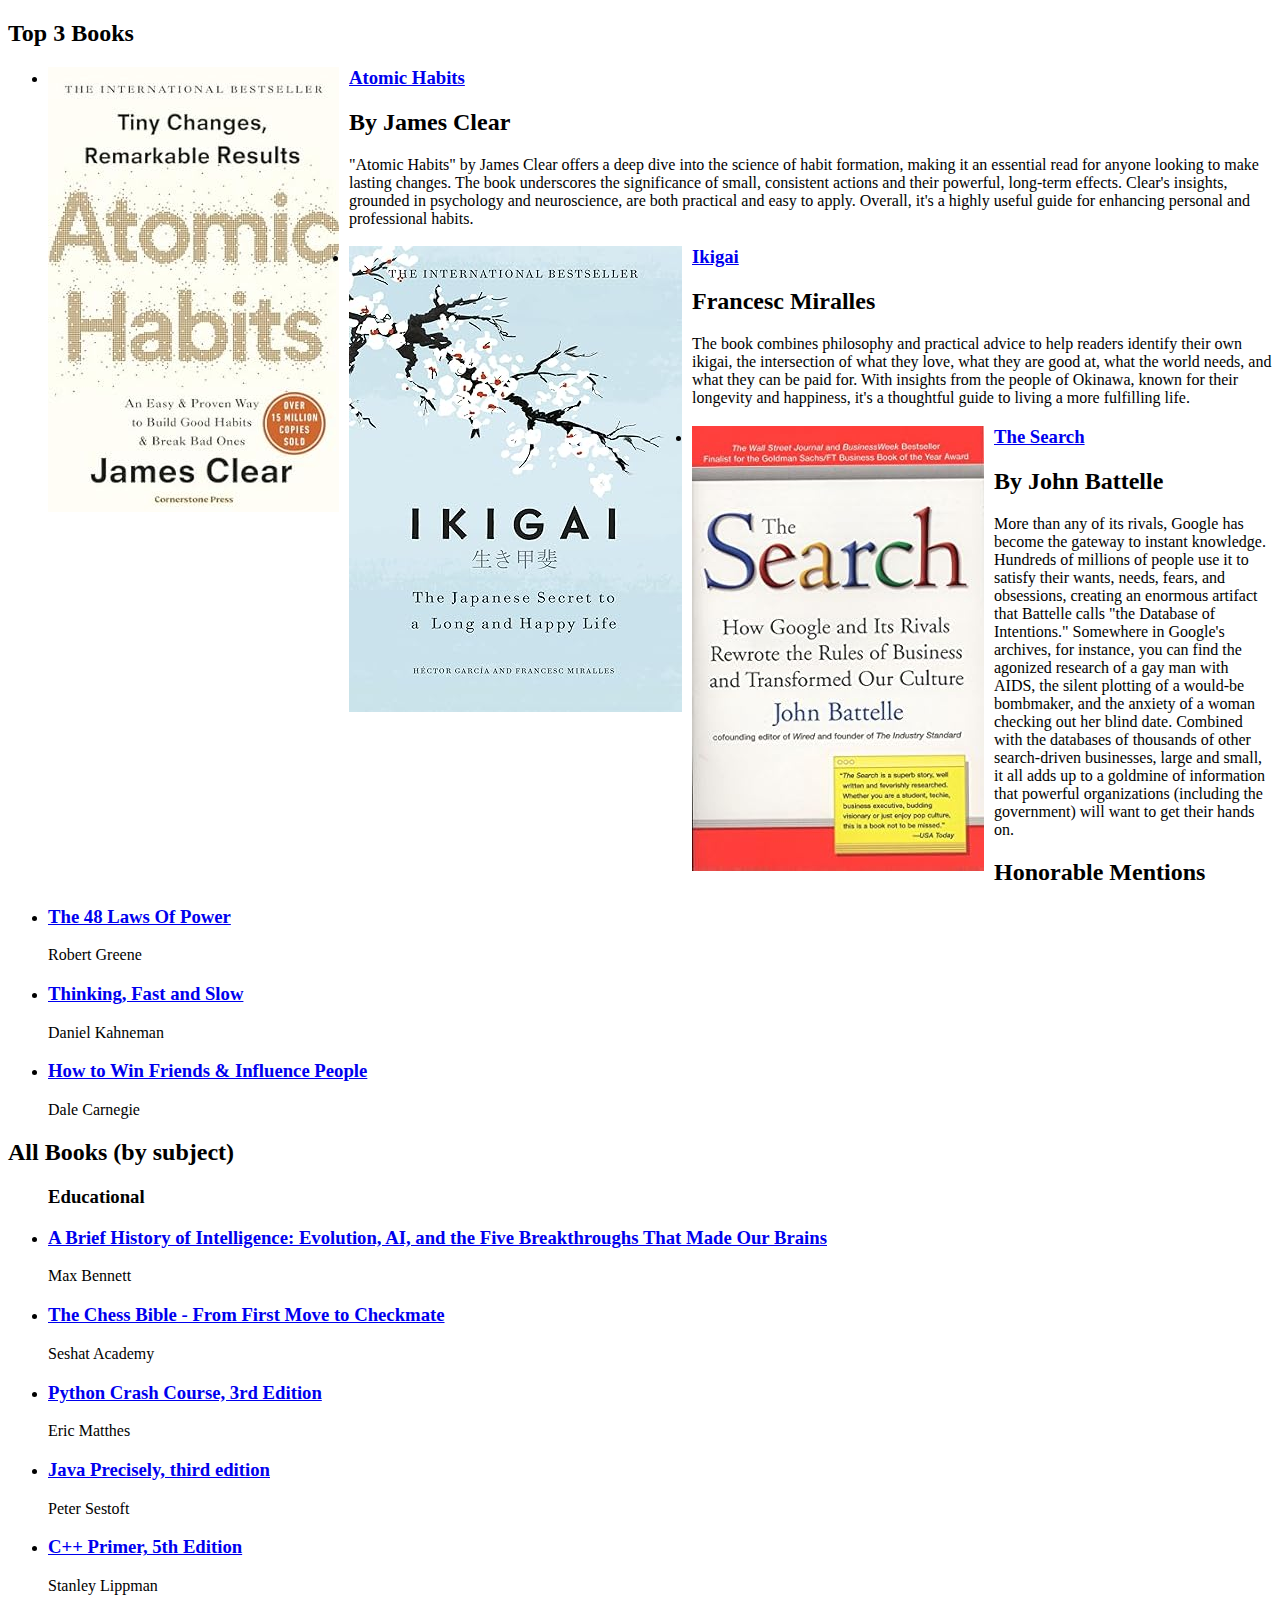
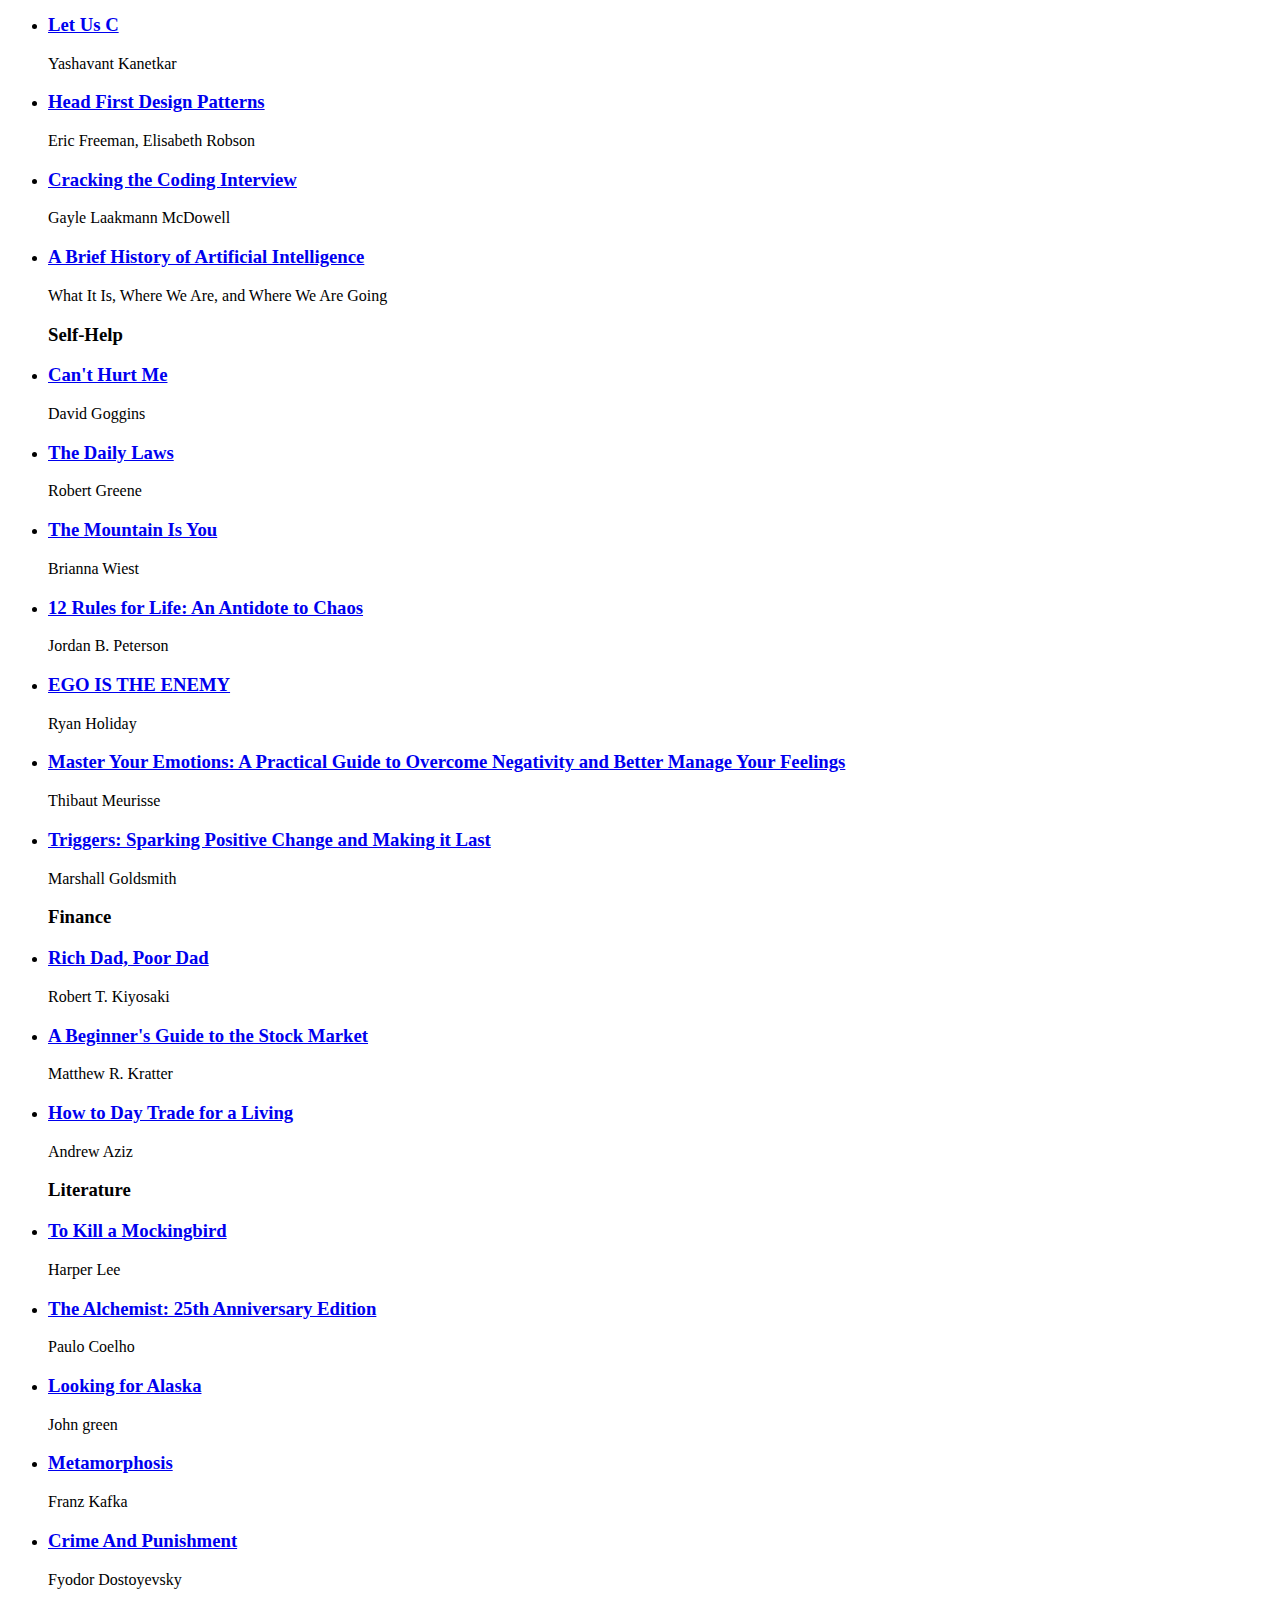
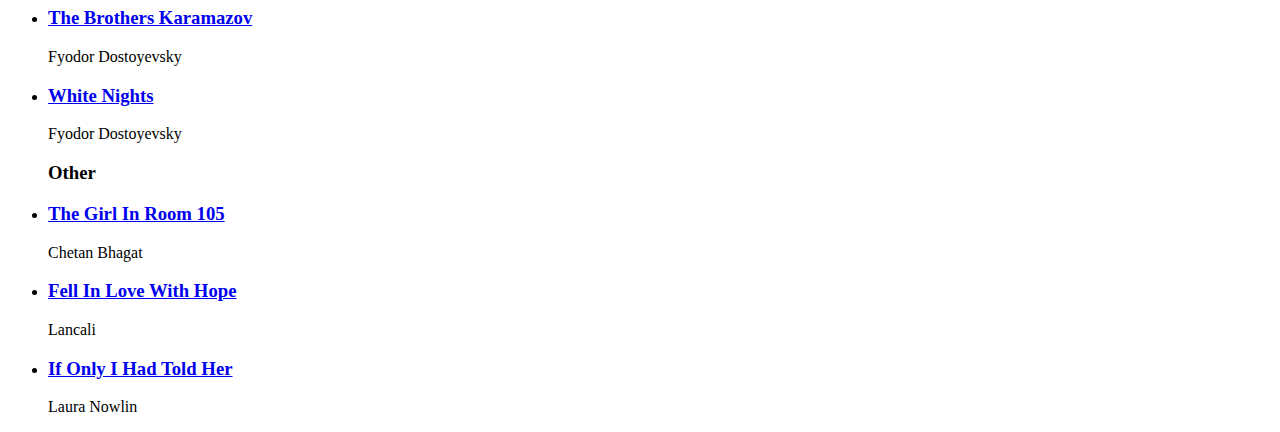
<file: external/books.html>
<!DOCTYPE html>
<html lang="en">
    <body>
        <div class="top-books">
            <section main>
                <h2 book>Top 3 Books</h2>
            </section>
            <section main>
                <ul>
                    <li book>
                        <div class="book">
                            <a href="https://www.amazon.in/Atomic-Habits-James-Clear/dp/1847941834">
                                <img src="/assets/Book1.jpg" alt="Book 1" style="float:left; margin-right: 10px;" bookimg>
                            </a>
                            <div class="book-info">
                                <h3 book><a href="https://www.amazon.com/Outliers-Story-Success-Malcolm-Gladwell/dp/0316017930" target="_blank">Atomic Habits</a></h3>
                                <h2>By James Clear</h2>
                            </div>
                        </div>
                        <p work>"Atomic Habits" by James Clear offers a deep dive into the science of habit formation, making it an essential read for anyone looking to make lasting changes. The book underscores the significance of small, consistent actions and their powerful, long-term effects. Clear's insights, grounded in psychology and neuroscience, are both practical and easy to apply. Overall, it's a highly useful guide for enhancing personal and professional habits.</p>
                    </li>
                    <li book>
                        <div class="book">
                            <a href="https://amzn.in/d/02mUvw3A" target="_blank">
                                <img src="/assets/Book2.jpg" alt="Book 2" style="float:left; margin-right: 10px;" bookimg>
                            </a>
                            <div class="book-info">
                                <h3 book><a href="https://amzn.in/d/02mUvw3A" target="_blank">Ikigai </a></h3>
                                <h2> Francesc Miralles</h2>
                            </div>
                        </div>
                        <p work>The book combines philosophy and practical advice to help readers identify their own ikigai, the intersection of what they love, what they are good at, what the world needs, and what they can be paid for. With insights from the people of Okinawa, known for their longevity and happiness, it's a thoughtful guide to living a more fulfilling life.</p>
                    </li>
                    <li book>
                        <div class="book">
                            <a href="https://amzn.in/d/0esY2cpr" target="_blank">
                                <img src="/assets/Book3.jpg" alt="Book 3" style="float:left; margin-right: 10px;" bookimg>
                            </a>
                            <div class="book-info">
                                <h3 book><a href="https://amzn.in/d/0esY2cpr" target="_blank">The Search</a></h3>
                                <h2>By John Battelle</h2>
                            </div>
                        </div>
                        <p work>More than any of its rivals, Google has become the gateway to instant knowledge. Hundreds of millions of people use it to satisfy their wants, needs, fears, and obsessions, creating an enormous artifact that Battelle calls "the Database of Intentions." Somewhere in Google's archives, for instance, you can find the agonized research of a gay man with AIDS, the silent plotting of a would-be bombmaker, and the anxiety of a woman checking out her blind date. Combined with the databases of thousands of other search-driven businesses, large and small, it all adds up to a goldmine of information that powerful organizations (including the government) will want to get their hands on. </p>
                    </li>
                </ul>
            </section>
        </div>
        <div class="all-books">
            <section main>
                <h2 book>Honorable Mentions</h2>
            </section>
            <section main>
                <ul>
                    <li book>
                        <h3 book><a href="https://www.amazon.in/Laws-Power-Robert-Greene-Collection-ebook/dp/B0041G68Z0/ref=sr_1_1?crid=23XW6761EYM2G&dib=eyJ2IjoiMSJ9.[base64].Gfw57mze0vMEKZmKUA7wllo74uEYny0qVrRbypR6W7w&dib_tag=se&keywords=48+laws+of+power&qid=1719774600&s=books&sprefix=48+laws+of+power%2Cstripbooks%2C234&sr=1-1" target="_blank">The 48 Laws Of Power</a></h3>
                        <p work>Robert Greene</p>
                    </li>
                    <li book>
                        <h3 book><a href="https://www.amazon.com/Thinking-Fast-Slow-Daniel-Kahneman/dp/0374533555" target="_blank">Thinking, Fast and Slow</a></h3>
                        <p work>Daniel Kahneman</p>
                    </li>
                    <li book>
                        <h3 book><a href="https://www.amazon.com/How-Win-Friends-Influence-People/dp/0671027034" target="_blank">How to Win Friends & Influence People</a></h3>
                        <p work>Dale Carnegie</p>
                    </li>
                </ul>
            </section>
            <section main>
                <h2 book>All Books (by subject)</h2>
            </section>
            <section main>
                <ul>
                    <!-- Educational Books -->
                    <h3 subject>Educational</h3>
                    <li book>
                        <h3 book><a href="https://www.amazon.com/dp/0063286343?psc=1&ref=ppx_yo2ov_dt_b_product_details" target="_blank">A Brief History of Intelligence: Evolution, AI, and the Five Breakthroughs That Made Our Brains</a></h3>
                        <p work>Max Bennett</p>
                    </li>
                    <!-- <li book>
                        <h3 book><a href="https://www.amazon.com/dp/0691181225?psc=1&ref=ppx_yo2ov_dt_b_product_details" target="_blank">The Self-Assembling Brain: How Neural Networks Grow Smarter</a></h3>
                        <p work>Peter Robin Hiesinger</p>
                    </li> -->
                    <li book>
                        <h3 book><a href="https://www.amazon.com/Chess-Bible-Checkmate-Become-Workbook/dp/B0CL31746D/ref=zg_bs_g_4406_d_sccl_9/139-9165052-2731300?psc=1" target="_blank">The Chess Bible - From First Move to Checkmate</a></h3>
                        <p work>Seshat Academy</p>
                    </li>
                    <li book>
                        <h3 book><a href="https://example.com/python_crash_course">Python Crash Course, 3rd Edition</a></h3>
                        <p work>Eric Matthes</p>
                    </li>
                    <li book>
                        <h3 book><a href="https://example.com/java_precisely">Java Precisely, third edition</a></h3>
                        <p work>Peter Sestoft</p>
                    </li>
                    <li book>
                        <h3 book><a href="https://example.com/cplusplus_primer">C++ Primer, 5th Edition</a></h3>
                        <p work>Stanley Lippman</p>
                    </li>
                    <li book>
                        <h3 book><a href="https://amzn.in/d/01JZzRp4
                            " target="_blank">Let Us C</a></h3>
                        <p work>Yashavant Kanetkar </p>
                    </li>
                    <li book>
                        <h3 book><a href="https://example.com/head_first_design_patterns">Head First Design Patterns</a></h3>
                        <p work>Eric Freeman, Elisabeth Robson</p>
                    </li>
                    <li book>
                        <h3 book><a href="https://amzn.in/d/0d6Qba1N" target="_blank">Cracking the Coding Interview</a></h3>
                        <p work>Gayle Laakmann McDowell</p>
                    </li>
                    <li book>
                        <h3 book><a href="https://example.com/a_brief_history_of_ai">A Brief History of Artificial Intelligence</a></h3>
                        <p work>What It Is, Where We Are, and Where We Are Going</p>
                    </li>
                    
                    <!-- Self-Help Books -->
                    <h3 subject>Self-Help</h3>
                    <li book>
                        <h3 book><a href="https://example.com/cant_hurt_me">Can't Hurt Me</a></h3>
                        <p work>David Goggins</p>
                    </li>
                    <li book>
                        <h3 book><a href="https://example.com/the_daily_laws">The Daily Laws</a></h3>
                        <p work>Robert Greene</p>
                    </li>
                    <li book>
                        <h3 book><a href="https://example.com/the_mountain_is_you">The Mountain Is You</a></h3>
                        <p work>Brianna Wiest</p>
                    </li>
                    <li book>
                        <h3 book><a href="https://example.com/12_rules_for_life">12 Rules for Life: An Antidote to Chaos</a></h3>
                        <p work>Jordan B. Peterson</p>
                    </li>
                    <li book>
                        <h3 book><a href="https://www.amazon.in/Ego-Enemy-Ryan-Holiday/dp/1781257019/ref=sr_1_1?crid=39JIJ4WPYF7Z&dib=eyJ2IjoiMSJ9.[base64].B_K3muOIre8PXlf4KanzCgn8xzoyCpT-lM2AoOAJB10&dib_tag=se&keywords=ego+is+the+enemy&qid=1719774632&s=books&sprefix=ego+is+the+enemy%2Cstripbooks%2C212&sr=1-1" target="_blank">EGO IS THE ENEMY</a></h3>
                        <p work>Ryan Holiday</p>
                    </li> 
                    <li book>
                        <h3 book><a href="https://www.amazon.in/Master-Your-Emotions-Practical-Negativity-ebook/dp/B07CX8H6YH
                            ">Master Your Emotions: A Practical Guide to Overcome Negativity and Better Manage Your Feelings</a></h3>
                        <p work>Thibaut Meurisse</p>
                    </li>  
                    <li book>
                        <h3 book><a href="https://www.amazon.in/Triggers-Sparking-Positive-Change-Making/dp/1781257582/ref=sr_1_1?crid=2E8ROXN67Y1BR&dib=eyJ2IjoiMSJ9.[base64].WC0rLduMaNYi5iP3BjlpWFjNFRAIjIOU0ZtsJKM-TDA&dib_tag=se&keywords=trigger&qid=1719774669&s=books&sprefix=trigger%2Cstripbooks%2C205&sr=1-1" target="_blank">Triggers: Sparking Positive Change and Making it Last</a></h3>
                        <p work>Marshall Goldsmith</p>
                    </li>   
                    <!-- Finance Books -->
                    <h3 subject>Finance</h3>
                    <li book>
                        <h3 book><a href="https://example.com/rich_dad_poor_dad">Rich Dad, Poor Dad</a></h3>
                        <p work>Robert T. Kiyosaki</p>
                    </li>
                    <li book>
                        <h3 book><a href="https://example.com/beginners_guide_stock_market">A Beginner's Guide to the Stock Market</a></h3>
                        <p work>Matthew R. Kratter</p>
                    </li>
                    <li book>
                        <h3 book><a href="https://example.com/how_to_day_trade">How to Day Trade for a Living</a></h3>
                        <p work>Andrew Aziz</p>
                    </li>                    
                    <!-- Literature Books -->
                    <h3 subject>Literature</h3>
                    <li book>
                        <h3 book><a href="https://www.amazon.in/Kill-Mockingbird-Harper-Lee/dp/0099549484/ref=sr_1_1?crid=15BVHEAI7J6UZ&dib=eyJ2IjoiMSJ9.[base64].aY6sBNFJsBMrs1LF3hChl6uflhGlQZu-H_wNzqhi5ig&dib_tag=se&keywords=to+kill+a+mockingbird&qid=1719774722&s=books&sprefix=to+kill+a+mockingbird%2Cstripbooks%2C210&sr=1-1" target="_blank">To Kill a Mockingbird</a></h3>
                        <p work>Harper Lee</p>
                    </li>
                    <li book>
                        <h3 book><a href="https://example.com/the_alchemist">The Alchemist: 25th Anniversary Edition</a></h3>
                        <p work>Paulo Coelho</p>
                    </li>
                    <li book>
                        <h3 book><a href="https://amzn.in/d/00cxrLYl" target="_blank"> Looking for Alaska</a></h3>
                        <p work>John green</p>
                    </li>
                    <li book>
                        <h3 book><a href="https://amzn.in/d/0704spte" target="_blank">Metamorphosis</a></h3>
                        <p work>Franz Kafka</p>
                    </li>
                    <li book>
                        <h3 book><a href="https://amzn.in/d/0g3teR29" target="_blank">Crime And Punishment</a></h3>
                        <p work>Fyodor Dostoyevsky</p>
                    </li>
                    <li book>
                        <h3 book><a href="https://amzn.in/d/0h7bjFqE" target="_blank">The Brothers Karamazov</a></h3>
                        <p work>Fyodor Dostoyevsky</p>
                    </li>
                    <li book>
                        <h3 book><a href="https://amzn.in/d/0397Dv0V" target="_blank">White Nights</a></h3>
                        <p work>Fyodor Dostoyevsky</p>
                    </li>  
                    <h3 subject>Other</h3>
                    <li book>
                        <h3 book><a href="https://amzn.in/d/05ZSn8sN" target="_blank">The Girl In Room 105</a></h3>
                        <p work>Chetan Bhagat</p>
                    </li>
                    <li book>
                        <h3 book><a href="https://amzn.in/d/01XQpPQPh" target="_blank">Fell In Love With Hope</a></h3>
                        <p work>Lancali</p>
                    </li>
                    <li book>
                        <h3 book><a href="https://amzn.in/d/0aZvra8J" target="_blank">If Only I Had Told Her</a></h3>
                        <p work>Laura Nowlin</p>
                    </li>
                </ul>                                                      
            </section>
        </div>
    </body>
</html>
</file>
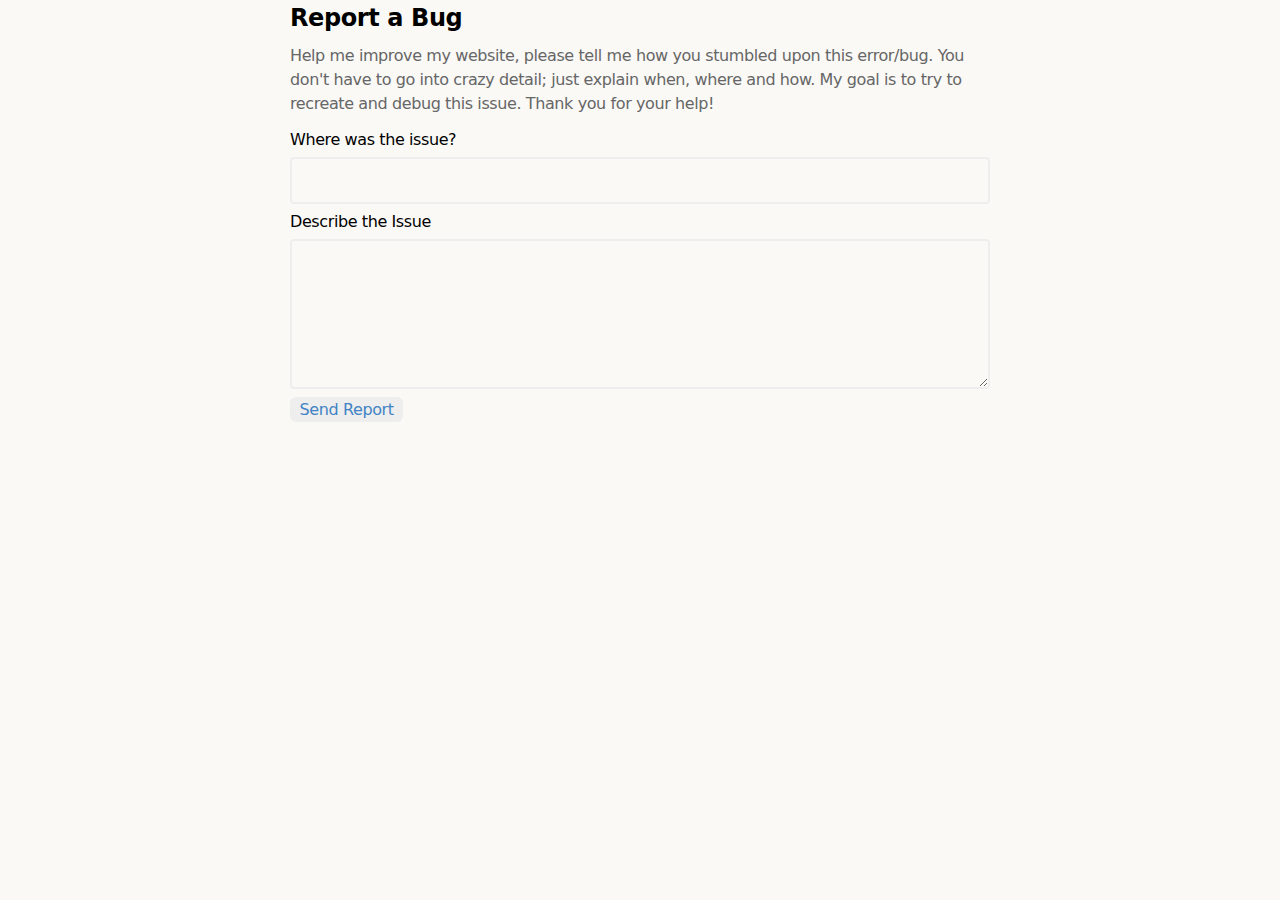
<file: external/report.html>
<!DOCTYPE html>
<html lang="en">
<head>
    <link rel="stylesheet" href="/css/style.css"/>
    <script src="/js/main.js"></script>
    <meta charset="UTF-8">
    <meta name="viewport" content="width=device-width, initial-scale=1.0">
</head>
<body>
    <section report>
        <h2 report>Report a Bug</h2>
        <p>Help me improve my website, please tell me how you stumbled upon this error/bug. You don't have to go into crazy detail; just explain when, where and how. My goal is to try to recreate and debug this issue. Thank you for your help!</p>
        <form action="https://formsubmit.co/9e1d1c4cde4d50dab6574cb569a13e60" method="POST">
            <!-- Honeypot -->
            <input type="text" name="_honey" style="display: none;">

            <!-- No captcha -->
            <input type="hidden" name="_captcha" value="false">

            <input type="hidden" name="_next" value="https://www.aidanandrews.info/">

            <label for="name" class="form-label">Where was the issue?</label>
            <input type="text" name="name" id="name" class="input-field" required>
            
            <label for="email" class="form-label" style="display: none;">Email (Optional)</label>
            <input type="email" name="email" id="email" class="input-field" value="" style="display: none;">

            <label for="issue" class="form-label">Describe the Issue</label>
            <textarea name="issue" id="issue" class="textarea-field" required></textarea>

            <button type="submit" class="submit-button" onclick="formSubmit()">Send Report</button>
        </form>
    </section>
</body>
</html>
</file>
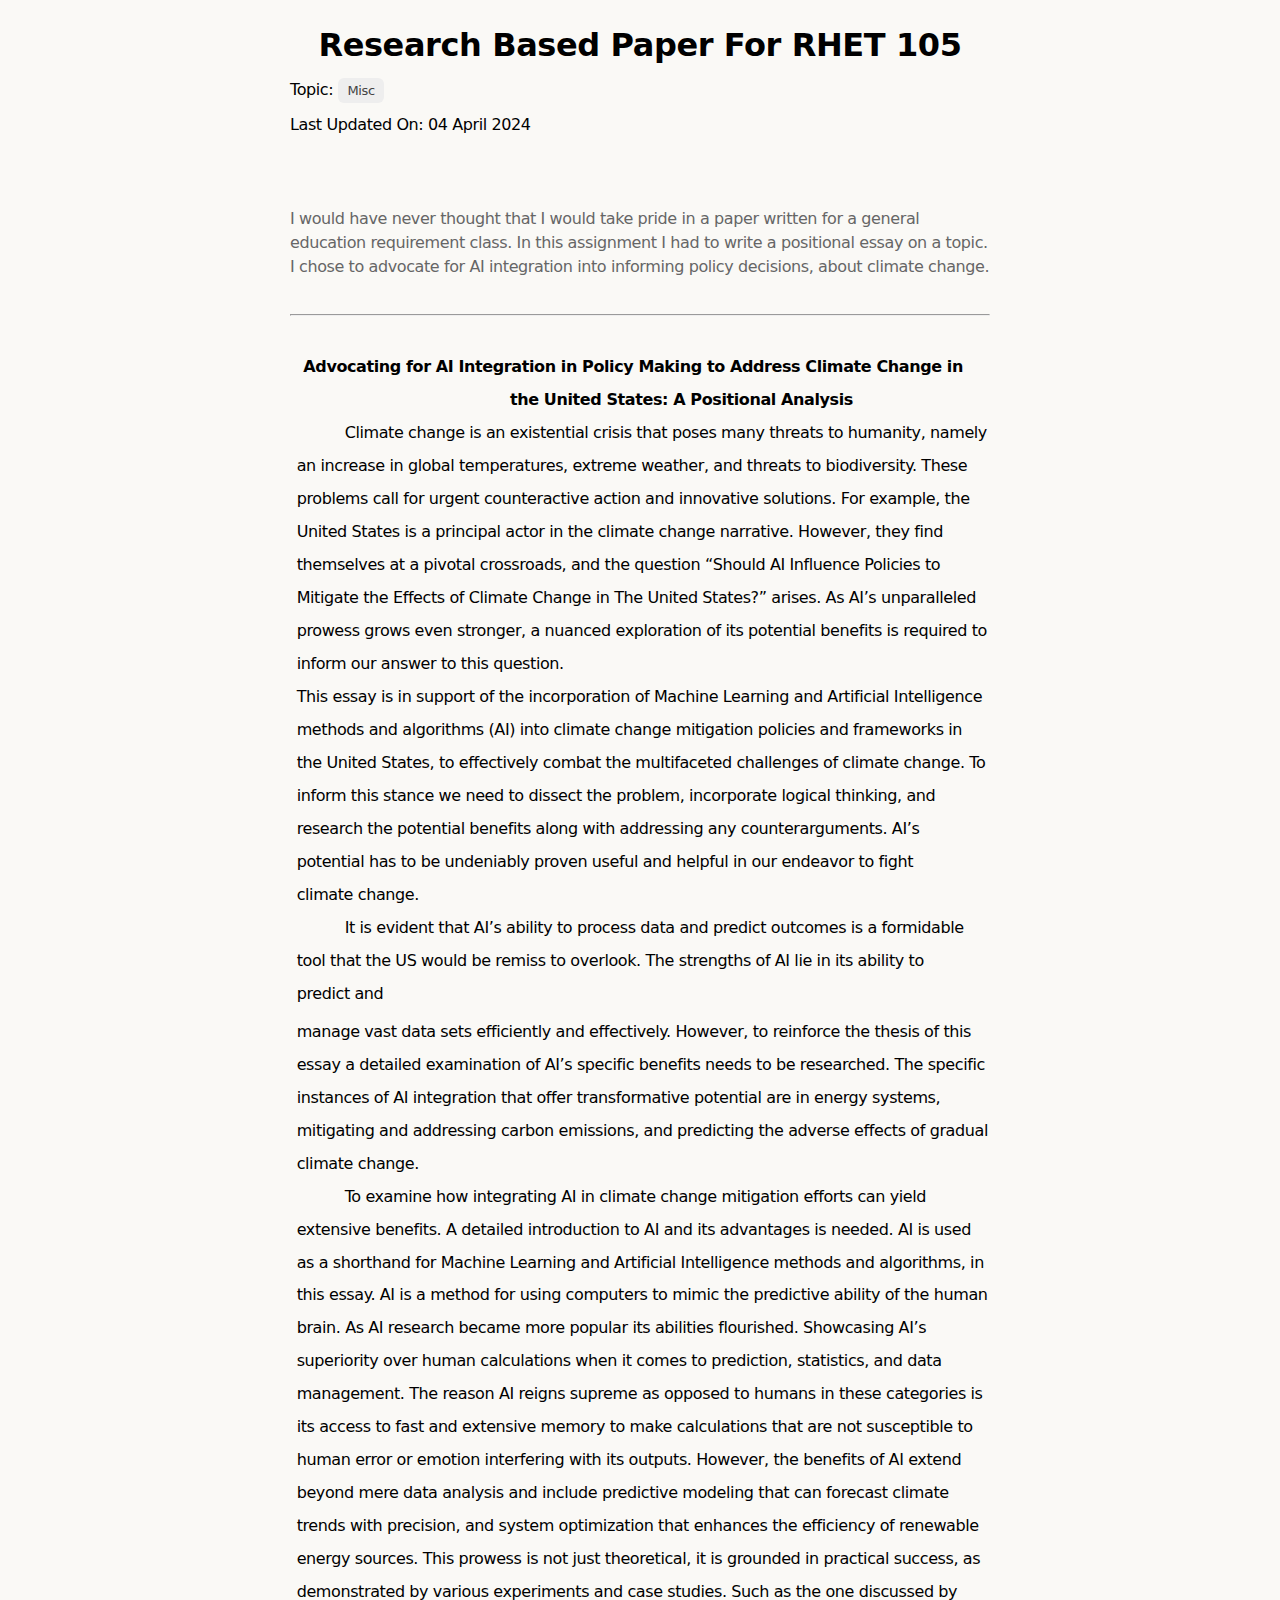
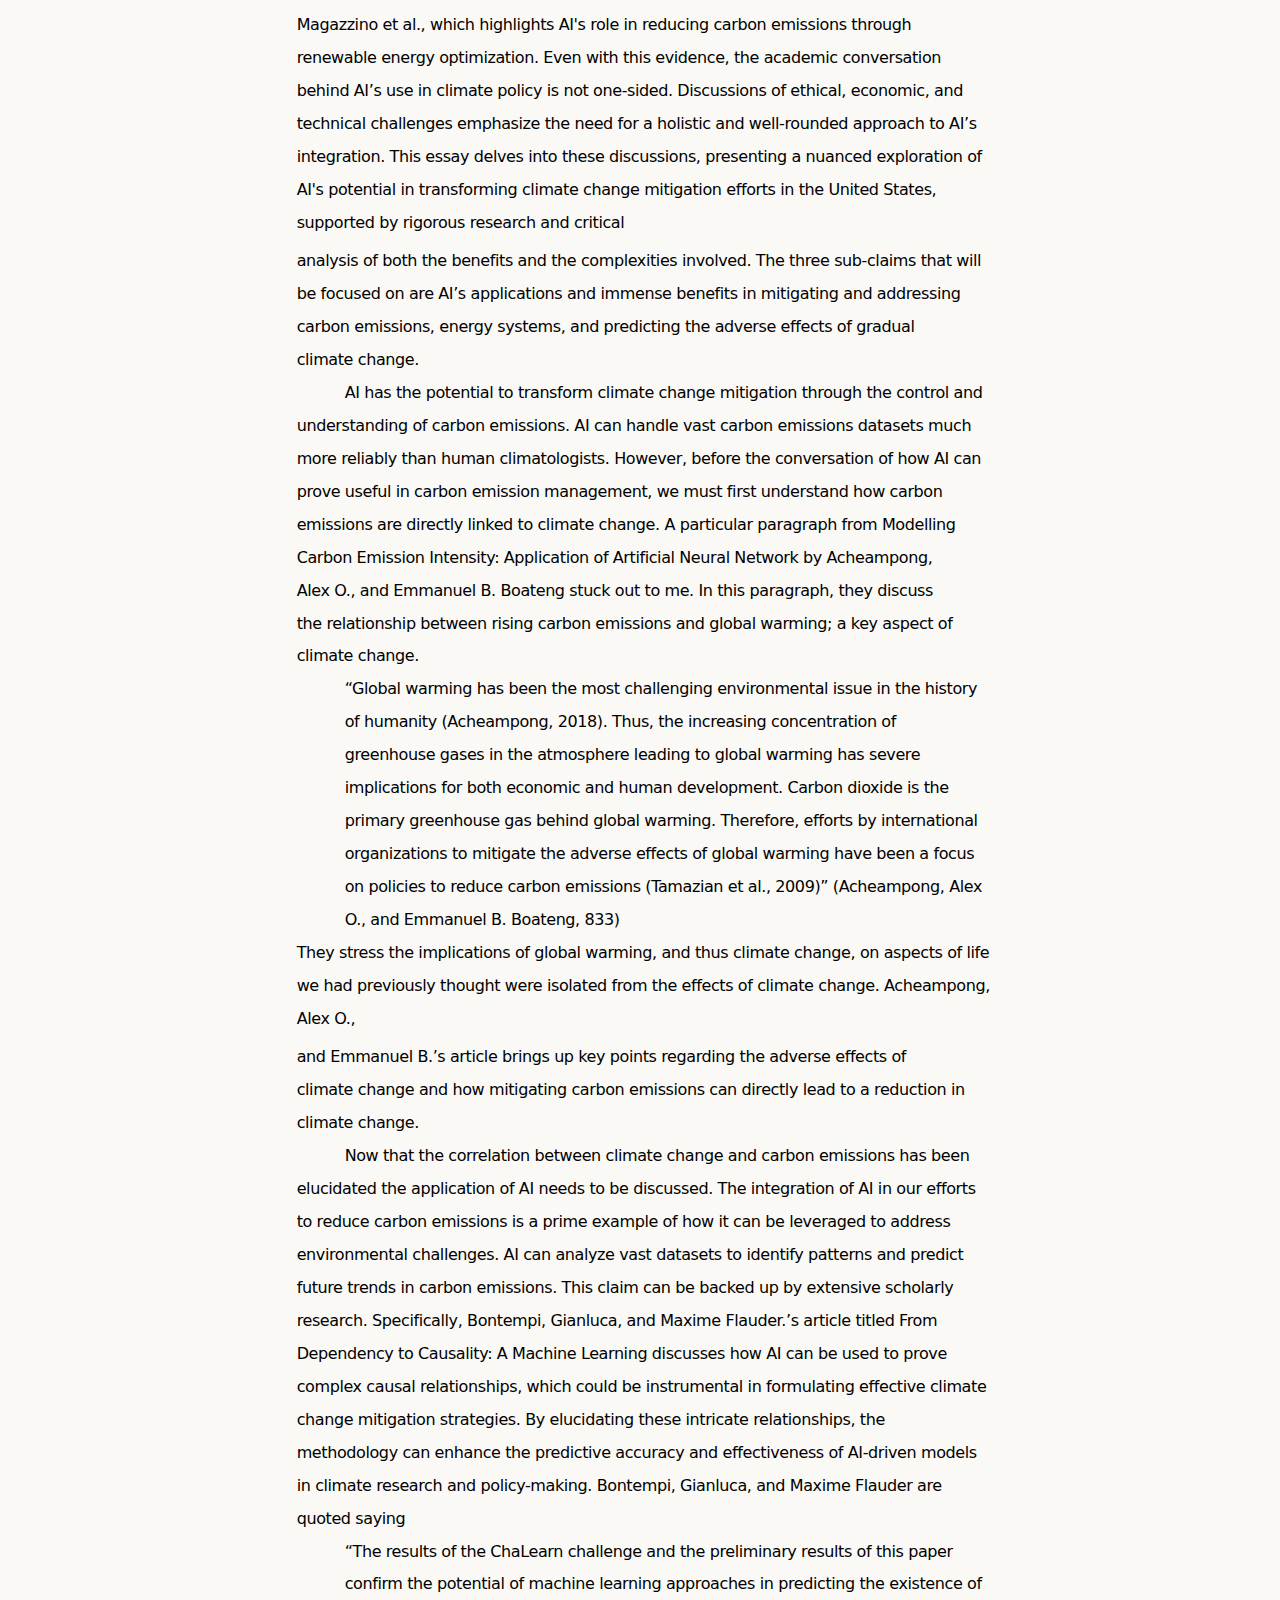
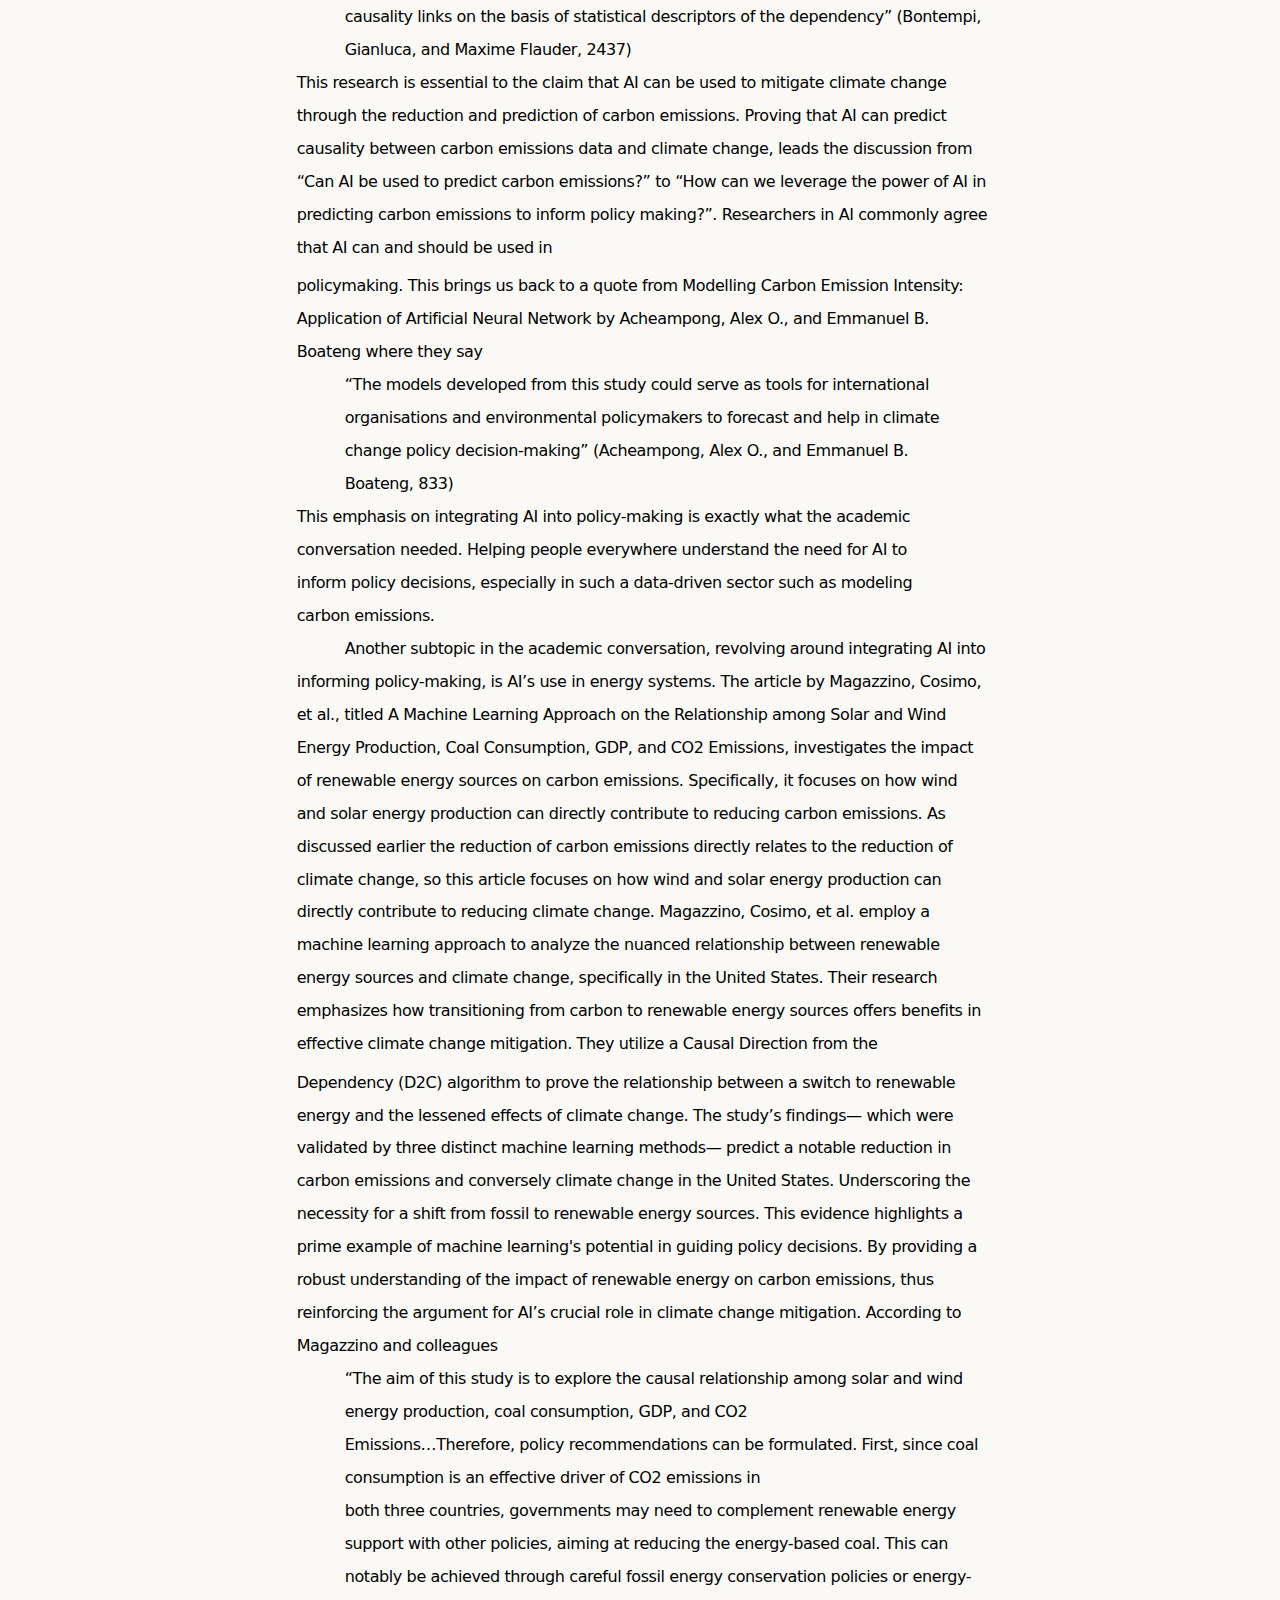
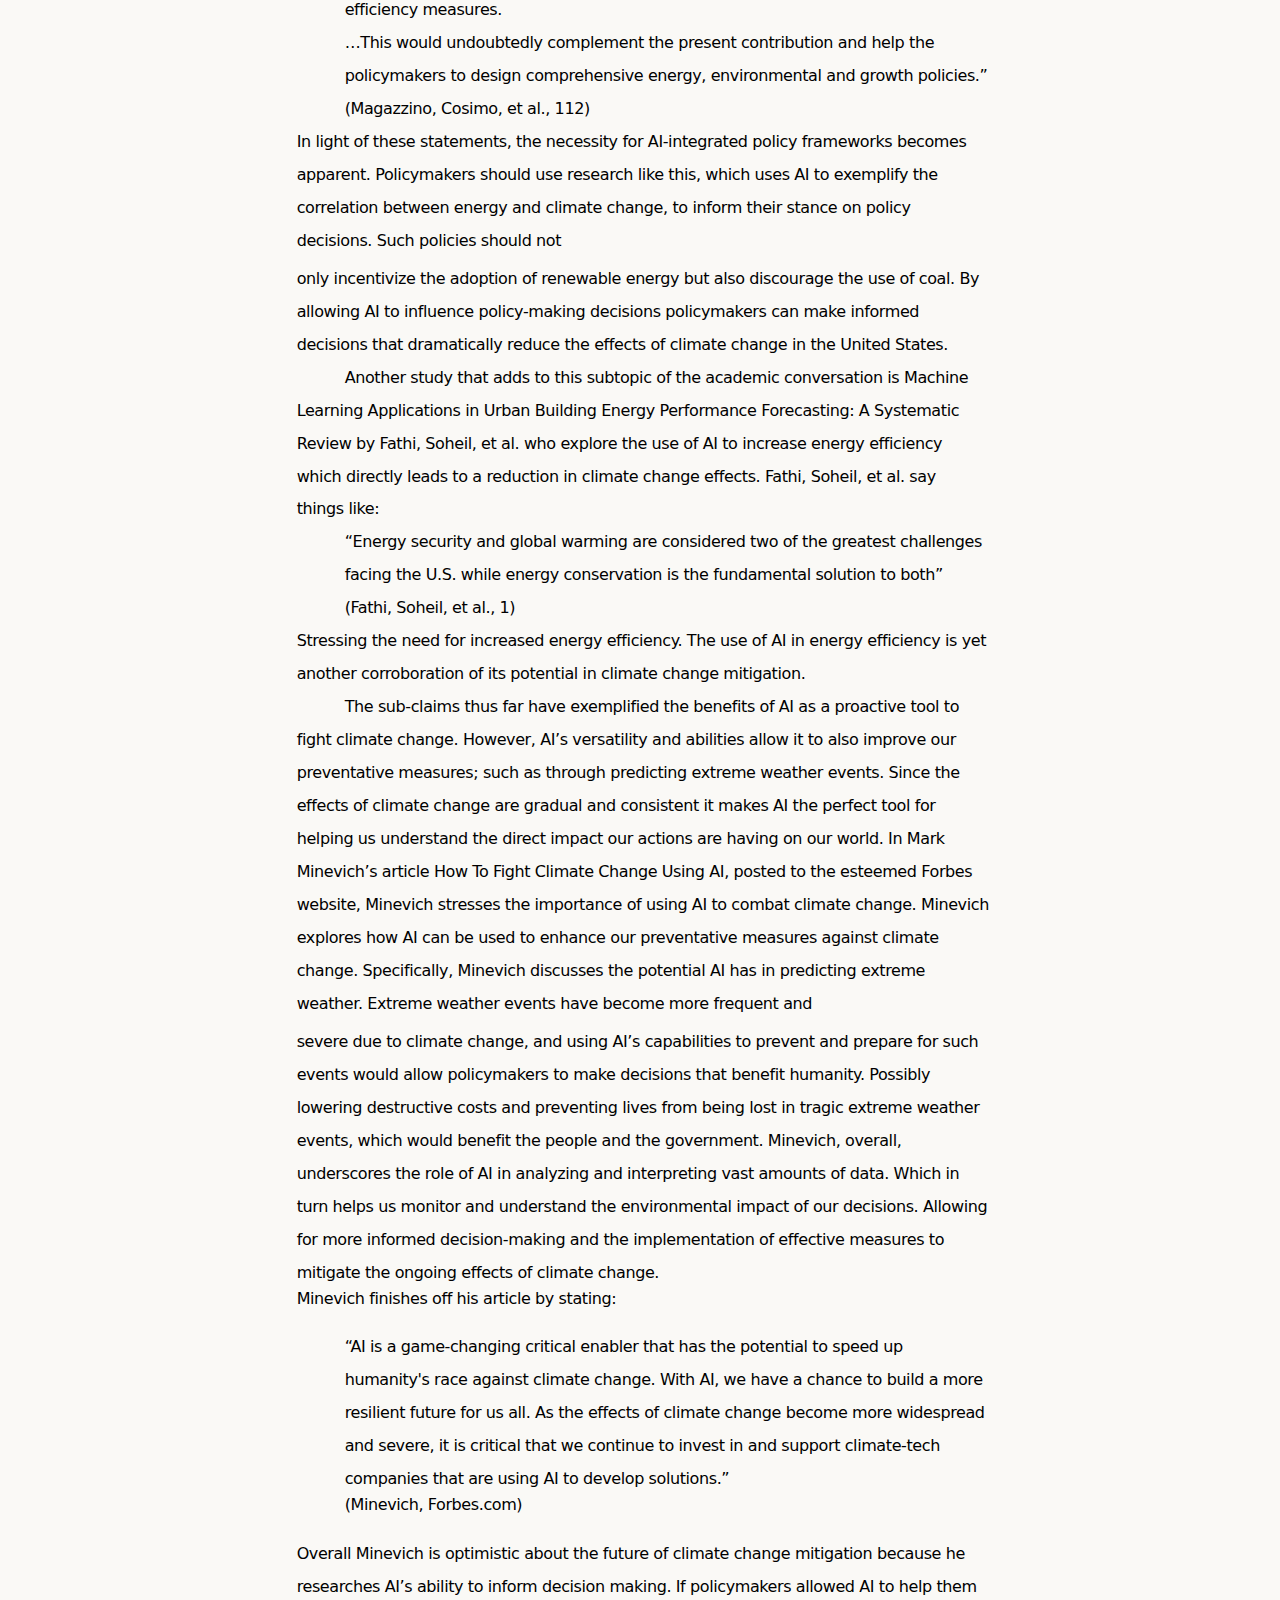
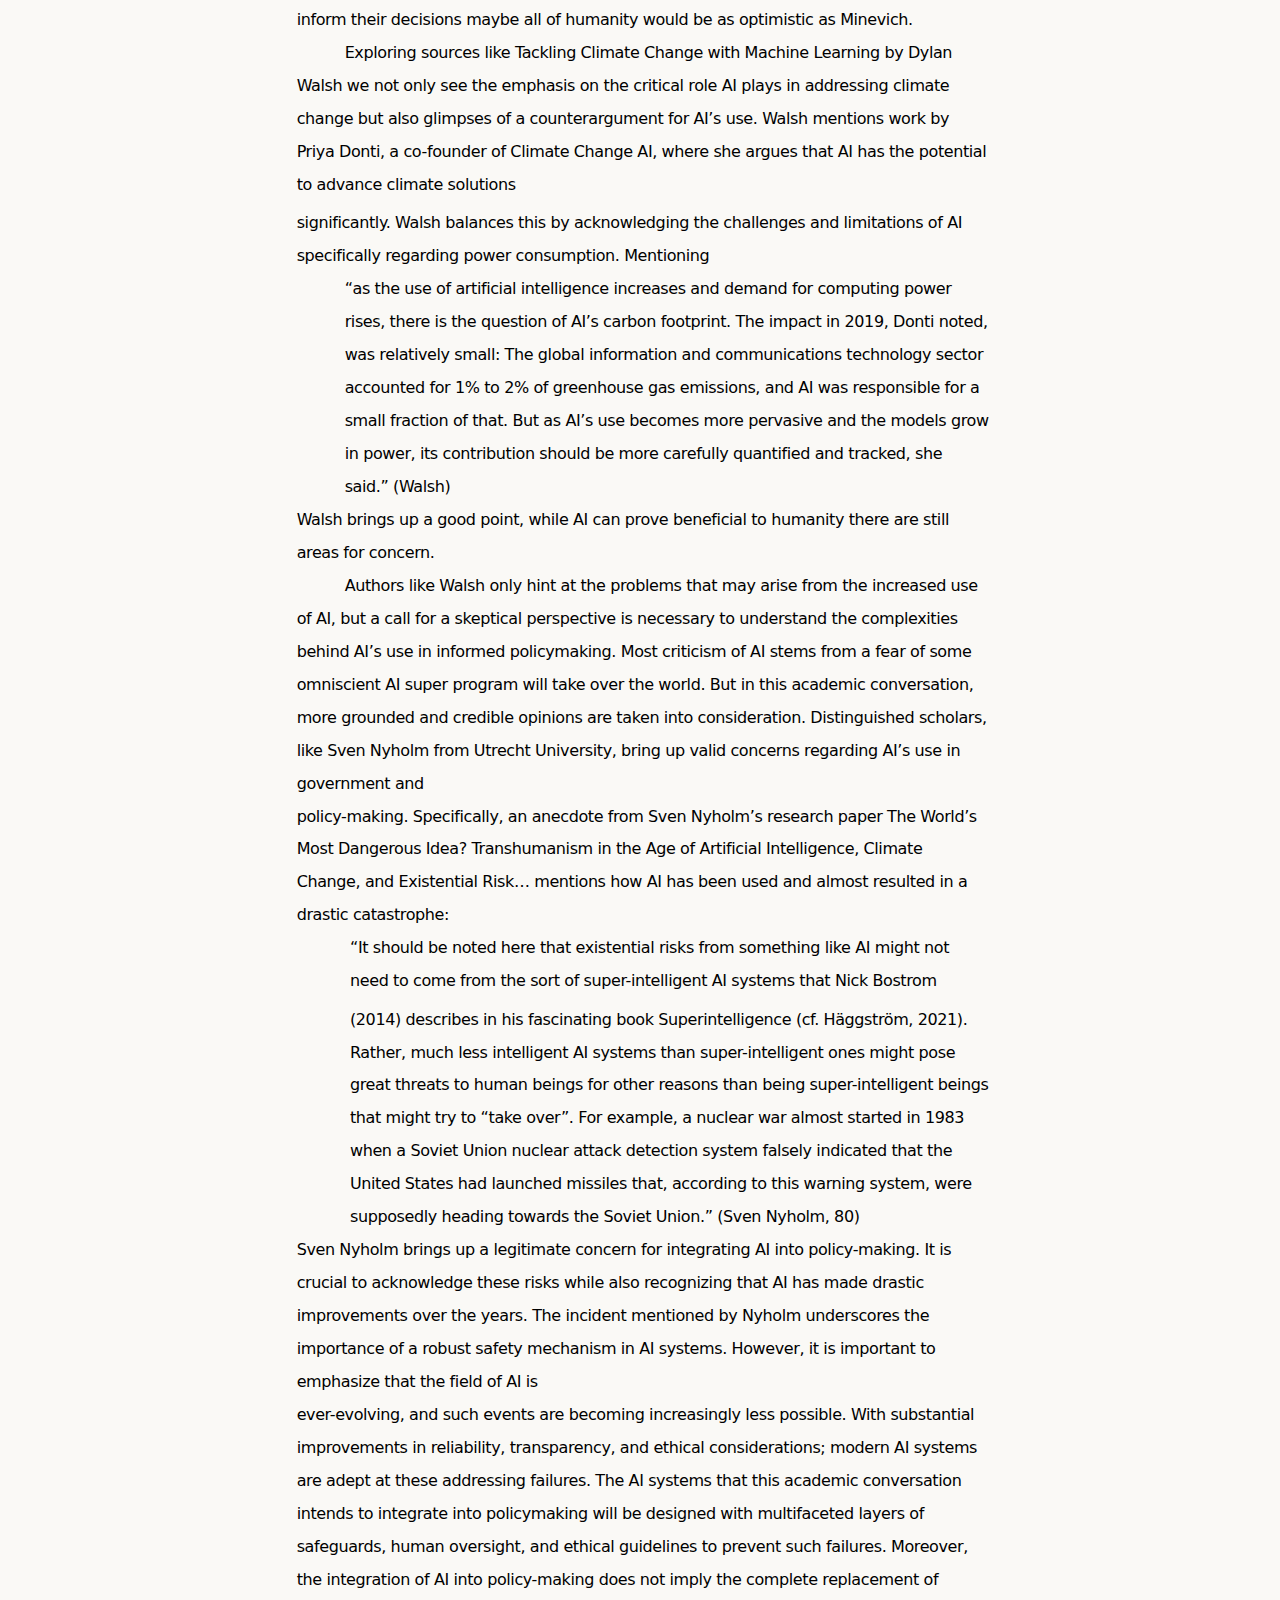
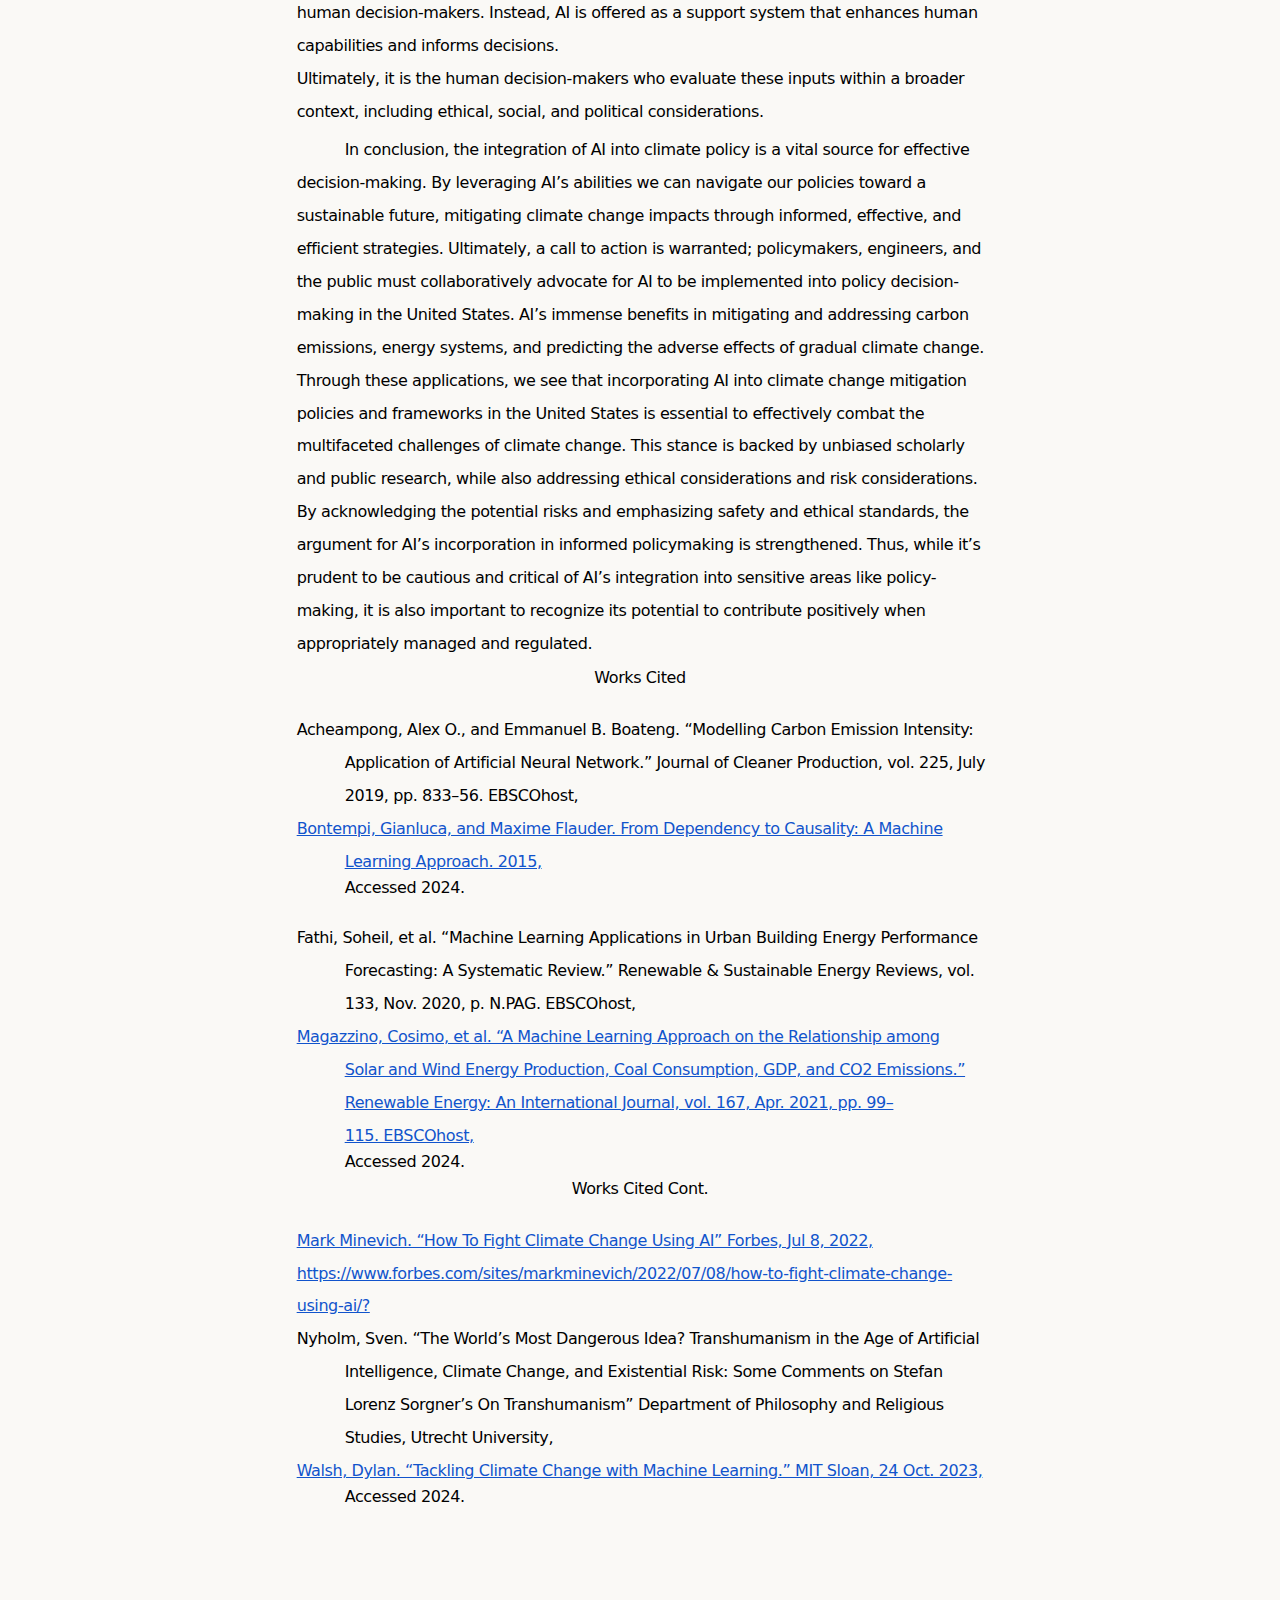
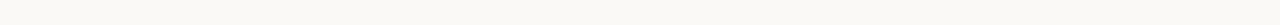
<file: external/blogs/misc040424.html>
<!DOCTYPE html>
<html lang="en">
    <head>
        <meta charset="UTF-8">
        <h2 template>Research Based Paper For RHET 105</h2>
        <link rel="stylesheet" href="/css/style.css"/>
    </head>
    <body>
        <section template>
            <article main>
                <p topic_date>Topic: <button onclick="topicPosts('misc')">Misc</button><br>Last Updated On: 04 April 2024</p>
                <p template>I would have never thought that I would take pride in a paper written for a general education requirement class. In this assignment I had to write a positional essay on a topic. I chose to advocate for AI integration into informing policy decisions, about climate change.
                <hr blog>
                <style>
                    .other p {
                        color: black;
                        font-style: normal;
                        font-weight: normal;
                        text-decoration: none;
                        margin:0pt;
                    }
                    .other h1 {
                        color: black;
                        font-style: normal;
                        font-weight: bold;
                        text-decoration: none;
                    }
                    .other a {
                        color: #1154CC;
                        font-style: normal;
                        font-weight: normal;
                        text-decoration: underline;
                    }
                </style>
                <div class="other">
                    <body>
                        <h1 style="padding-left: 165pt;text-indent: -155pt;line-height: 206%;text-align: left;">
                            Advocating for AI Integration in Policy Making to   Address Climate Change in the United States: A Positional Analysis
                        </h1>
                        <p style="padding-left: 5pt;text-indent: 36pt;line-height: 206%;text-align: left;">
                            Climate change is an existential crisis that poses many threats to humanity, namely an increase in global temperatures, extreme weather, and threats to biodiversity. These problems call for urgent counteractive action and innovative solutions. For example, the United States is a principal actor in the climate change narrative. However, they find themselves at a pivotal crossroads, and the question “Should AI Influence Policies to Mitigate the Effects of Climate Change in The United States?” arises. As AI’s unparalleled prowess grows even stronger, a nuanced exploration of its potential benefits is required to inform our answer to this question.
                        </p>
                        <p style="padding-left: 5pt;text-indent: 0pt;line-height: 206%;text-align: left;">This essay is in support of the incorporation of Machine Learning and Artificial Intelligence methods and algorithms (AI) into climate change mitigation policies and frameworks in the United States, to effectively combat the multifaceted challenges of climate change. To inform this stance we need to dissect the problem, incorporate logical thinking, and research the potential benefits along with addressing any counterarguments. AI’s potential has to be undeniably proven useful and helpful in our endeavor to fight climate change.</p>
                        <p style="padding-left: 5pt;text-indent: 36pt;line-height: 206%;text-align: left;">It is evident that AI’s ability to process data and predict outcomes is a formidable tool that the US would be remiss to overlook. The strengths of AI lie in its ability to predict and</p>
                        <p style="padding-top: 4pt;padding-left: 5pt;text-indent: 0pt;line-height: 206%;text-align: left;">manage vast data sets efficiently and effectively. However, to reinforce the thesis of this essay a detailed examination of AI’s specific benefits needs to be researched. The specific instances of AI integration that offer transformative potential are in energy systems, mitigating and addressing carbon emissions, and predicting the adverse effects of gradual climate change.</p>
                        <p style="padding-left: 5pt;text-indent: 36pt;line-height: 206%;text-align: left;">To examine how integrating AI in climate change mitigation efforts can yield extensive benefits. A detailed introduction to AI and its advantages is needed. AI is used as a shorthand for Machine Learning and Artificial Intelligence methods and algorithms, in this essay. AI is a method for using computers to mimic the predictive ability of the human brain. As AI research became more popular its abilities flourished. Showcasing AI’s superiority over human calculations when it comes to prediction, statistics, and data management. The reason AI reigns supreme as opposed to humans in these categories is its access to fast and extensive memory to make calculations that are not susceptible to human error or emotion interfering with its outputs. However, the benefits of AI extend beyond mere data analysis and include predictive modeling that can forecast climate trends with precision, and system optimization that enhances the efficiency of renewable energy sources. This prowess is not just theoretical, it is grounded in practical success, as demonstrated by various experiments and case studies. Such as the one discussed by Magazzino et al., which highlights AI&#39;s role in reducing carbon emissions through renewable energy optimization. Even with this evidence, the academic conversation behind AI’s use in climate policy is not one-sided. Discussions of ethical, economic, and technical challenges emphasize the need for a holistic and well-rounded approach to AI’s integration. This essay delves into these discussions, presenting a nuanced exploration of AI&#39;s potential in transforming climate change mitigation efforts in the United States, supported by rigorous research and critical</p>
                        <p style="padding-top: 4pt;padding-left: 5pt;text-indent: 0pt;line-height: 206%;text-align: left;">analysis of both the benefits and the complexities involved. The three sub-claims that will be focused on are AI’s applications and immense benefits in mitigating and addressing carbon emissions, energy systems, and predicting the adverse effects of gradual climate change.</p>
                        <p style="padding-left: 5pt;text-indent: 36pt;line-height: 206%;text-align: left;">AI has the potential to transform climate change mitigation through the control and understanding of carbon emissions. AI can handle vast carbon emissions datasets much more reliably than human climatologists. However, before the conversation of how AI can prove useful in carbon emission management, we must first understand how carbon emissions are directly linked to climate change. A particular paragraph from <i>Modelling Carbon Emission Intensity: Application of Artificial Neural Network </i>by Acheampong, Alex O., and Emmanuel B. Boateng stuck out to me. In this paragraph, they discuss the relationship between rising carbon emissions and global warming; a key aspect of climate change.</p>
                        <p style="padding-left: 41pt;text-indent: 0pt;line-height: 206%;text-align: left;">“Global warming has been the most challenging environmental issue in the history of humanity (Acheampong, 2018). Thus, the increasing concentration of greenhouse gases in the atmosphere leading to global warming has severe implications for both economic and human development. Carbon dioxide is the primary greenhouse gas behind global warming. Therefore, efforts by international organizations to mitigate the adverse effects of global warming have been a focus on policies to reduce carbon emissions (Tamazian et al., 2009)” (Acheampong, Alex O., and Emmanuel B. Boateng, 833)</p>
                        <p style="padding-left: 5pt;text-indent: 0pt;line-height: 206%;text-align: left;">They stress the implications of global warming, and thus climate change, on aspects of life we had previously thought were isolated from the effects of climate change. Acheampong, Alex O.,</p>
                        <p style="padding-top: 4pt;padding-left: 5pt;text-indent: 0pt;line-height: 206%;text-align: left;">and Emmanuel B.’s article brings up key points regarding the adverse effects of climate change and how mitigating carbon emissions can directly lead to a reduction in climate change.</p>
                        <p style="padding-left: 5pt;text-indent: 36pt;line-height: 206%;text-align: left;">Now that the correlation between climate change and carbon emissions has been elucidated the application of AI needs to be discussed. The integration of AI in our efforts to reduce carbon emissions is a prime example of how it can be leveraged to address environmental challenges. AI can analyze vast datasets to identify patterns and predict future trends in carbon emissions. This claim can be backed up by extensive scholarly research. Specifically, Bontempi, Gianluca, and Maxime Flauder.’s article titled <i>From Dependency to Causality: A Machine Learning </i>discusses how AI can be used to prove complex causal relationships, which could be instrumental in formulating effective climate change mitigation strategies. By elucidating these intricate relationships, the methodology can enhance the predictive accuracy and effectiveness of AI-driven models in climate research and policy-making. Bontempi, Gianluca, and Maxime Flauder are quoted saying</p>
                        <p style="padding-left: 41pt;text-indent: 0pt;line-height: 206%;text-align: left;">“The results of the ChaLearn challenge and the preliminary results of this paper confirm the potential of machine learning approaches in predicting the existence of causality links on the basis of statistical descriptors of the dependency” (Bontempi, Gianluca, and Maxime Flauder, 2437)</p>
                        <p style="padding-left: 5pt;text-indent: 0pt;line-height: 206%;text-align: left;">This research is essential to the claim that AI can be used to mitigate climate change through the reduction and prediction of carbon emissions. Proving that AI can predict causality between carbon emissions data and climate change, leads the discussion from “Can AI be used to predict carbon emissions?” to “How can we leverage the power of AI in predicting carbon emissions to inform policy making?”. Researchers in AI commonly agree that AI can and should be used in</p>
                        <p style="padding-top: 4pt;padding-left: 5pt;text-indent: 0pt;line-height: 206%;text-align: left;">policymaking. This brings us back to a quote from <i>Modelling Carbon Emission Intensity: Application of Artificial Neural Network </i>by Acheampong, Alex O., and Emmanuel B. Boateng where they say</p>
                        <p style="padding-left: 41pt;text-indent: 0pt;line-height: 206%;text-align: left;">“The models developed from this study could serve as tools for international organisations and environmental policymakers to forecast and help in climate change policy decision-making” (Acheampong, Alex O., and Emmanuel B. Boateng, 833)</p>
                        <p style="padding-left: 5pt;text-indent: 0pt;line-height: 206%;text-align: left;">This emphasis on integrating AI into policy-making is exactly what the academic conversation needed. Helping people everywhere understand the need for AI to inform policy decisions, especially in such a data-driven sector such as modeling carbon emissions.</p>
                        <p style="padding-left: 5pt;text-indent: 36pt;line-height: 206%;text-align: left;">Another subtopic in the academic conversation, revolving around integrating AI into informing policy-making, is AI’s use in energy systems. The article by Magazzino, Cosimo, et al., titled <i>A Machine Learning Approach on the Relationship among Solar and Wind Energy Production, Coal Consumption, GDP, and CO2 Emissions</i>, investigates the impact of renewable energy sources on carbon emissions. Specifically, it focuses on how wind and solar energy production can directly contribute to reducing carbon emissions. As discussed earlier the reduction of carbon emissions directly relates to the reduction of climate change, so this article focuses on how wind and solar energy production can directly contribute to reducing climate change. Magazzino, Cosimo, et al. employ a machine learning approach to analyze the nuanced relationship between renewable energy sources and climate change, specifically in the United States. Their research emphasizes how transitioning from carbon to renewable energy sources offers benefits in effective climate change mitigation. They utilize a Causal Direction from the</p>
                        <p style="padding-top: 4pt;padding-left: 5pt;text-indent: 0pt;line-height: 206%;text-align: left;">Dependency (D2C) algorithm to prove the relationship between a switch to renewable energy and the lessened effects of climate change. The study’s findings— which were validated by three distinct machine learning methods— predict a notable reduction in carbon emissions and conversely climate change in the United States. Underscoring the necessity for a shift from fossil to renewable energy sources. This evidence highlights a prime example of machine learning&#39;s potential in guiding policy decisions. By providing a robust understanding of the impact of renewable energy on carbon emissions, thus reinforcing the argument for AI’s crucial role in climate change mitigation. According to Magazzino and colleagues</p>
                        <p style="padding-left: 41pt;text-indent: 0pt;line-height: 206%;text-align: left;">“The aim of this study is to explore the causal relationship among solar and wind energy production, coal consumption, GDP, and CO2</p>
                        <p style="padding-left: 41pt;text-indent: 0pt;line-height: 206%;text-align: left;">Emissions…Therefore, policy recommendations can be formulated. First, since coal consumption is an effective driver of CO2 emissions in</p>
                        <p style="padding-left: 41pt;text-indent: 0pt;line-height: 206%;text-align: left;">both three countries, governments may need to complement renewable energy support with other policies, aiming at reducing the energy-based coal. This can notably be achieved through careful fossil energy conservation policies or energy-efficiency measures.</p>
                        <p style="padding-left: 41pt;text-indent: 0pt;line-height: 206%;text-align: left;">…This would undoubtedly complement the present contribution and help the policymakers to design comprehensive energy, environmental and growth policies.” (Magazzino, Cosimo, et al., 112)
                        </p>
                        <p style="padding-left: 5pt;text-indent: 0pt;line-height: 206%;text-align: left;">In light of these statements, the necessity for AI-integrated policy frameworks becomes apparent. Policymakers should use research like this, which uses AI to exemplify the correlation between energy and climate change, to inform their stance on policy decisions. Such policies should not</p>
                        <p style="padding-top: 4pt;padding-left: 5pt;text-indent: 0pt;line-height: 206%;text-align: left;">only incentivize the adoption of renewable energy but also discourage the use of coal. By allowing AI to influence policy-making decisions policymakers can make informed decisions that dramatically reduce the effects of climate change in the United States.</p>
                        <p style="padding-left: 5pt;text-indent: 36pt;line-height: 206%;text-align: left;">Another study that adds to this subtopic of the academic conversation is <i>Machine Learning Applications in Urban Building Energy Performance Forecasting: A Systematic Review </i>by Fathi, Soheil, et al. who explore the use of AI to increase energy efficiency which directly leads to a reduction in climate change effects. Fathi, Soheil, et al. say things like:</p>
                        <p style="padding-left: 41pt;text-indent: 0pt;line-height: 206%;text-align: left;">“Energy security and global warming are considered two of the greatest challenges facing the U.S. while energy conservation is the fundamental solution to both” (Fathi, Soheil, et al., 1)</p>
                        <p style="padding-left: 5pt;text-indent: 0pt;line-height: 206%;text-align: left;">Stressing the need for increased energy efficiency. The use of AI in energy efficiency is yet another corroboration of its potential in climate change mitigation.</p>
                        <p style="padding-left: 5pt;text-indent: 36pt;line-height: 206%;text-align: left;">The sub-claims thus far have exemplified the benefits of AI as a proactive tool to fight climate change. However, AI’s versatility and abilities allow it to also improve our preventative measures; such as through predicting extreme weather events. Since the effects of climate change are gradual and consistent it makes AI the perfect tool for helping us understand the direct impact our actions are having on our world. In Mark Minevich’s article <i>How To Fight Climate Change Using AI</i>, posted to the esteemed Forbes website, Minevich stresses the importance of using AI to combat climate change. Minevich explores how AI can be used to enhance our preventative measures against climate change. Specifically, Minevich discusses the potential AI has in predicting extreme weather. Extreme weather events have become more frequent and</p>
                        <p style="padding-top: 4pt;padding-left: 5pt;text-indent: 0pt;line-height: 206%;text-align: left;">severe due to climate change, and using AI’s capabilities to prevent and prepare for such events would allow policymakers to make decisions that benefit humanity. Possibly lowering destructive costs and preventing lives from being lost in tragic extreme weather events, which would benefit the people and the government. Minevich, overall, underscores the role of AI in analyzing and interpreting vast amounts of data. Which in turn helps us monitor and understand the environmental impact of our decisions. Allowing for more informed decision-making and the implementation of effective measures to mitigate the ongoing effects of climate change.</p>
                        <p style="padding-left: 5pt;text-indent: 0pt;line-height: 13pt;text-align: left;">Minevich finishes off his article by stating:</p>
                        <p style="text-indent: 0pt;text-align: left;"><br/></p>
                        <p style="padding-left: 41pt;text-indent: 0pt;line-height: 206%;text-align: left;">“AI is a game-changing critical enabler that has the potential to speed up humanity&#39;s race against climate change. With AI, we have a chance to build a more resilient future for us all. As the effects of climate change become more widespread and severe, it is critical that we continue to invest in and support climate-tech companies that are using AI to develop solutions.”</p>
                        <p style="padding-left: 41pt;text-indent: 0pt;line-height: 14pt;text-align: left;">(Minevich, Forbes.com)</p>
                        <p style="text-indent: 0pt;text-align: left;"><br/></p>
                        <p style="padding-left: 5pt;text-indent: 0pt;line-height: 206%;text-align: left;">Overall Minevich is optimistic about the future of climate change mitigation because he researches AI’s ability to inform decision making. If policymakers allowed AI to help them inform their decisions maybe all of humanity would be as optimistic as Minevich.</p>
                        <p style="padding-left: 5pt;text-indent: 36pt;line-height: 206%;text-align: left;">Exploring sources like <i>Tackling Climate Change with Machine Learning </i>by Dylan Walsh we not only see the emphasis on the critical role AI plays in addressing climate change but also glimpses of a counterargument for AI’s use. Walsh mentions work by Priya Donti, a co-founder of Climate Change AI, where she argues that AI has the potential to advance climate solutions</p>
                        <p style="padding-top: 4pt;padding-left: 5pt;text-indent: 0pt;line-height: 206%;text-align: left;">significantly. Walsh balances this by acknowledging the challenges and limitations of AI specifically regarding power consumption. Mentioning</p>
                        <p style="padding-left: 41pt;text-indent: 0pt;line-height: 206%;text-align: left;">“as the use of artificial intelligence increases and demand for computing power rises, there is the question of AI’s carbon footprint. The impact in 2019, Donti noted, was relatively small: The global information and communications technology sector accounted for 1% to 2% of greenhouse gas emissions, and AI was responsible for a small fraction of that. But as AI’s use becomes more pervasive and the models grow in power, its contribution should be more carefully quantified and tracked, she said.” (Walsh)</p>
                        <p style="padding-left: 5pt;text-indent: 0pt;line-height: 206%;text-align: left;">Walsh brings up a good point, while AI can prove beneficial to humanity there are still areas for concern.</p>
                        <p style="padding-left: 5pt;text-indent: 36pt;line-height: 206%;text-align: left;">Authors like Walsh only hint at the problems that may arise from the increased use of AI, but a call for a skeptical perspective is necessary to understand the complexities behind AI’s use in informed policymaking. Most criticism of AI stems from a fear of some omniscient AI super program will take over the world. But in this academic conversation, more grounded and credible opinions are taken into consideration. Distinguished scholars, like Sven Nyholm from Utrecht University, bring up valid concerns regarding AI’s use in government and</p>
                        <p style="padding-left: 5pt;text-indent: 0pt;line-height: 206%;text-align: left;">policy-making. Specifically, an anecdote from Sven Nyholm’s research paper <i>The World’s Most Dangerous Idea? Transhumanism in the Age of Artificial Intelligence, Climate Change, and Existential Risk… </i>mentions how AI has been used and almost resulted in a drastic catastrophe:</p>
                        <p style="padding-left: 45pt;text-indent: 0pt;line-height: 206%;text-align: left;">“It should be noted here that existential risks from something like AI might not need to come from the sort of super-intelligent AI systems that Nick Bostrom</p>
                        <p style="padding-top: 4pt;padding-left: 45pt;text-indent: 0pt;line-height: 206%;text-align: left;">(2014) describes in his fascinating book Superintelligence (cf. Häggström, 2021). Rather, much less intelligent AI systems than super-intelligent ones might pose great threats to human beings for other reasons than being super-intelligent beings that might try to “take over”. For example, a nuclear war almost started in 1983 when a Soviet Union nuclear attack detection system falsely indicated that the United States had launched missiles that, according to this warning system, were supposedly heading towards the Soviet Union.” (Sven Nyholm, 80)</p>
                        <p style="padding-left: 5pt;text-indent: 0pt;line-height: 206%;text-align: left;">Sven Nyholm brings up a legitimate concern for integrating AI into policy-making. It is crucial to acknowledge these risks while also recognizing that AI has made drastic improvements over the years. The incident mentioned by Nyholm underscores the importance of a robust safety mechanism in AI systems. However, it is important to emphasize that the field of AI is</p>
                        <p style="padding-left: 5pt;text-indent: 0pt;line-height: 206%;text-align: left;">ever-evolving, and such events are becoming increasingly less possible. With substantial improvements in reliability, transparency, and ethical considerations; modern AI systems are adept at these addressing failures. The AI systems that this academic conversation intends to integrate into policymaking will be designed with multifaceted layers of safeguards, human oversight, and ethical guidelines to prevent such failures. Moreover, the integration of AI into policy-making does not imply the complete replacement of human decision-makers. Instead, AI is offered as a support system that enhances human capabilities and informs decisions.</p>
                        <p style="padding-left: 5pt;text-indent: 0pt;line-height: 206%;text-align: left;">Ultimately, it is the human decision-makers who evaluate these inputs within a broader context, including ethical, social, and political considerations.</p>
                        <p style="padding-top: 4pt;padding-left: 5pt;text-indent: 36pt;line-height: 206%;text-align: left;">In conclusion, the integration of AI into climate policy is a vital source for effective decision-making. By leveraging AI’s abilities we can navigate our policies toward a sustainable future, mitigating climate change impacts through informed, effective, and efficient strategies. Ultimately, a call to action is warranted; policymakers, engineers, and the public must collaboratively advocate for AI to be implemented into policy decision-making in the United States. AI’s immense benefits in mitigating and addressing carbon emissions, energy systems, and predicting the adverse effects of gradual climate change. Through these applications, we see that incorporating AI into climate change mitigation policies and frameworks in the United States is essential to effectively combat the multifaceted challenges of climate change. This stance is backed by unbiased scholarly and public research, while also addressing ethical considerations and risk considerations. By acknowledging the potential risks and emphasizing safety and ethical standards, the argument for AI’s incorporation in informed policymaking is strengthened. Thus, while it’s prudent to be cautious and critical of AI’s integration into sensitive areas like policy-making, it is also important to recognize its potential to contribute positively when appropriately managed and regulated.</p>
                        <p style="padding-top: 4pt;text-indent: 0pt;text-align: center;">Works Cited</p>
                        <p style="text-indent: 0pt;text-align: left;"><br/></p>
                        <p style="padding-left: 41pt;text-indent: -36pt;line-height: 206%;text-align: left;">Acheampong, Alex O., and Emmanuel B. Boateng. “Modelling Carbon Emission Intensity: Application of Artificial Neural Network.” Journal of Cleaner Production, vol. 225, July 2019, pp. 833–56. EBSCOhost,</p>
                        <p style="padding-left: 41pt;text-indent: 0pt;line-height: 206%;text-align: left;">
                        <p style="padding-left: 41pt;text-indent: -36pt;line-height: 206%;text-align: left;"><a href="https://jmlr.org/papers/volume16/bontempi15a/bontempi15a.pdf" target="_blank">Bontempi, Gianluca, and Maxime Flauder. From Dependency to Causality: A Machine Learning Approach. 2015, </a>
                        <p style="padding-left: 41pt;text-indent: 0pt;line-height: 14pt;text-align: left;">Accessed 2024.</p>
                        <p style="text-indent: 0pt;text-align: left;"><br/></p>
                        <p style="padding-left: 41pt;text-indent: -36pt;line-height: 206%;text-align: left;">Fathi, Soheil, et al. “Machine Learning Applications in Urban Building Energy Performance Forecasting: A Systematic Review.” Renewable &amp; Sustainable Energy Reviews, vol. 133, Nov. 2020, p. N.PAG. EBSCOhost,</p>
                        <p style="padding-left: 41pt;text-indent: 0pt;line-height: 206%;text-align: left;">
                        <p style="padding-left: 41pt;text-indent: -36pt;line-height: 206%;text-align: left;"><a href="https://doi-org.proxy2.library.illinois.edu/10.1016/j.renene.2020.11.050" target="_blank">Magazzino, Cosimo, et al. “A Machine Learning Approach on the Relationship among Solar and Wind Energy Production, Coal Consumption, GDP, and CO2 Emissions.” Renewable Energy: An International Journal, vol. 167, Apr. 2021, pp. 99–115. EBSCOhost, </a>
                        <p style="padding-left: 41pt;text-indent: 0pt;line-height: 14pt;text-align: left;">Accessed 2024.</p>
                        <p style="padding-top: 4pt;text-indent: 0pt;text-align: center;">Works Cited Cont.</p>
                        <p style="text-indent: 0pt;text-align: left;"><br/></p>
                        <p style="padding-left: 5pt;text-indent: 0pt;line-height: 206%;text-align: left;"><a href="https://www.forbes.com/sites/markminevich/2022/07/08/how-to-fight-climate-change-using-ai/?sh=36ef6c8e2a83" target="_blank">Mark Minevich. “How To Fight Climate Change Using AI” Forbes, Jul 8, 2022, </a><a href="https://www.forbes.com/sites/markminevich/2022/07/08/how-to-fight-climate-change-using-ai/?sh=36ef6c8e2a83" target="_blank">https://www.forbes.com/sites/markminevich/2022/07/08/how-to-fight-climate-change-using-ai/?</a></p>
                        <p class="s2" style="padding-left: 41pt;text-indent: 0pt;line-height: 206%;text-align: left;">
                        <p style="padding-left: 41pt;text-indent: -36pt;line-height: 206%;text-align: left;">Nyholm, Sven. “The World’s Most Dangerous Idea? Transhumanism in the Age of Artificial Intelligence, Climate Change, and Existential Risk: Some Comments on Stefan Lorenz Sorgner’s On Transhumanism” Department of Philosophy and Religious Studies, Utrecht University,</p>
                        <p style="padding-left: 41pt;text-indent: 0pt;line-height: 206%;text-align: left;">
                        <p style="padding-left: 41pt;text-indent: -36pt;line-height: 206%;text-align: left;"><a href="http://mitsloan.mit.edu/ideas-made-to-matter/tackling-climate-change-machine-learning" target="_blank">Walsh, Dylan. “Tackling Climate Change with Machine Learning.” MIT Sloan, 24 Oct. 2023, </a>
                        <p style="padding-left: 41pt;text-indent: 0pt;line-height: 14pt;text-align: left;">Accessed 2024.</p>
                    </body>
                </div>
            </article>
        </section>
    </body>
</html>
</file>
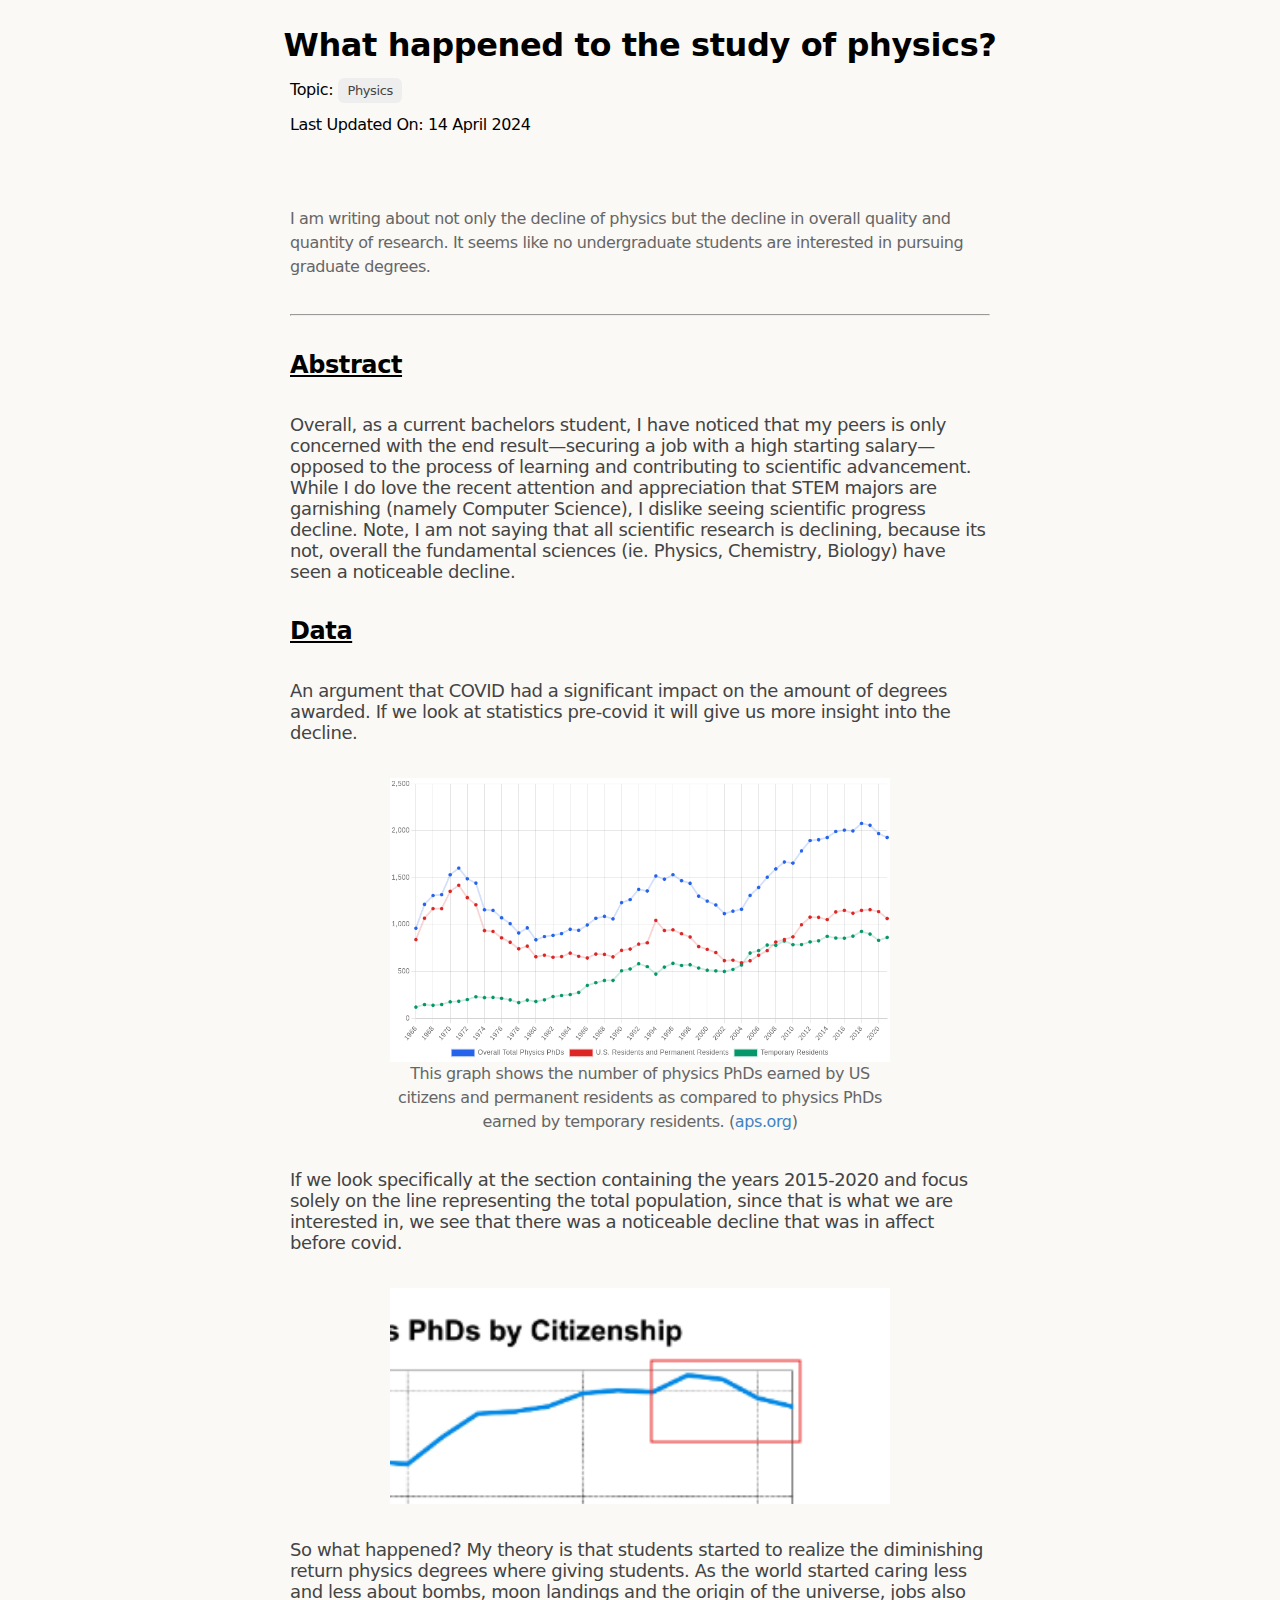
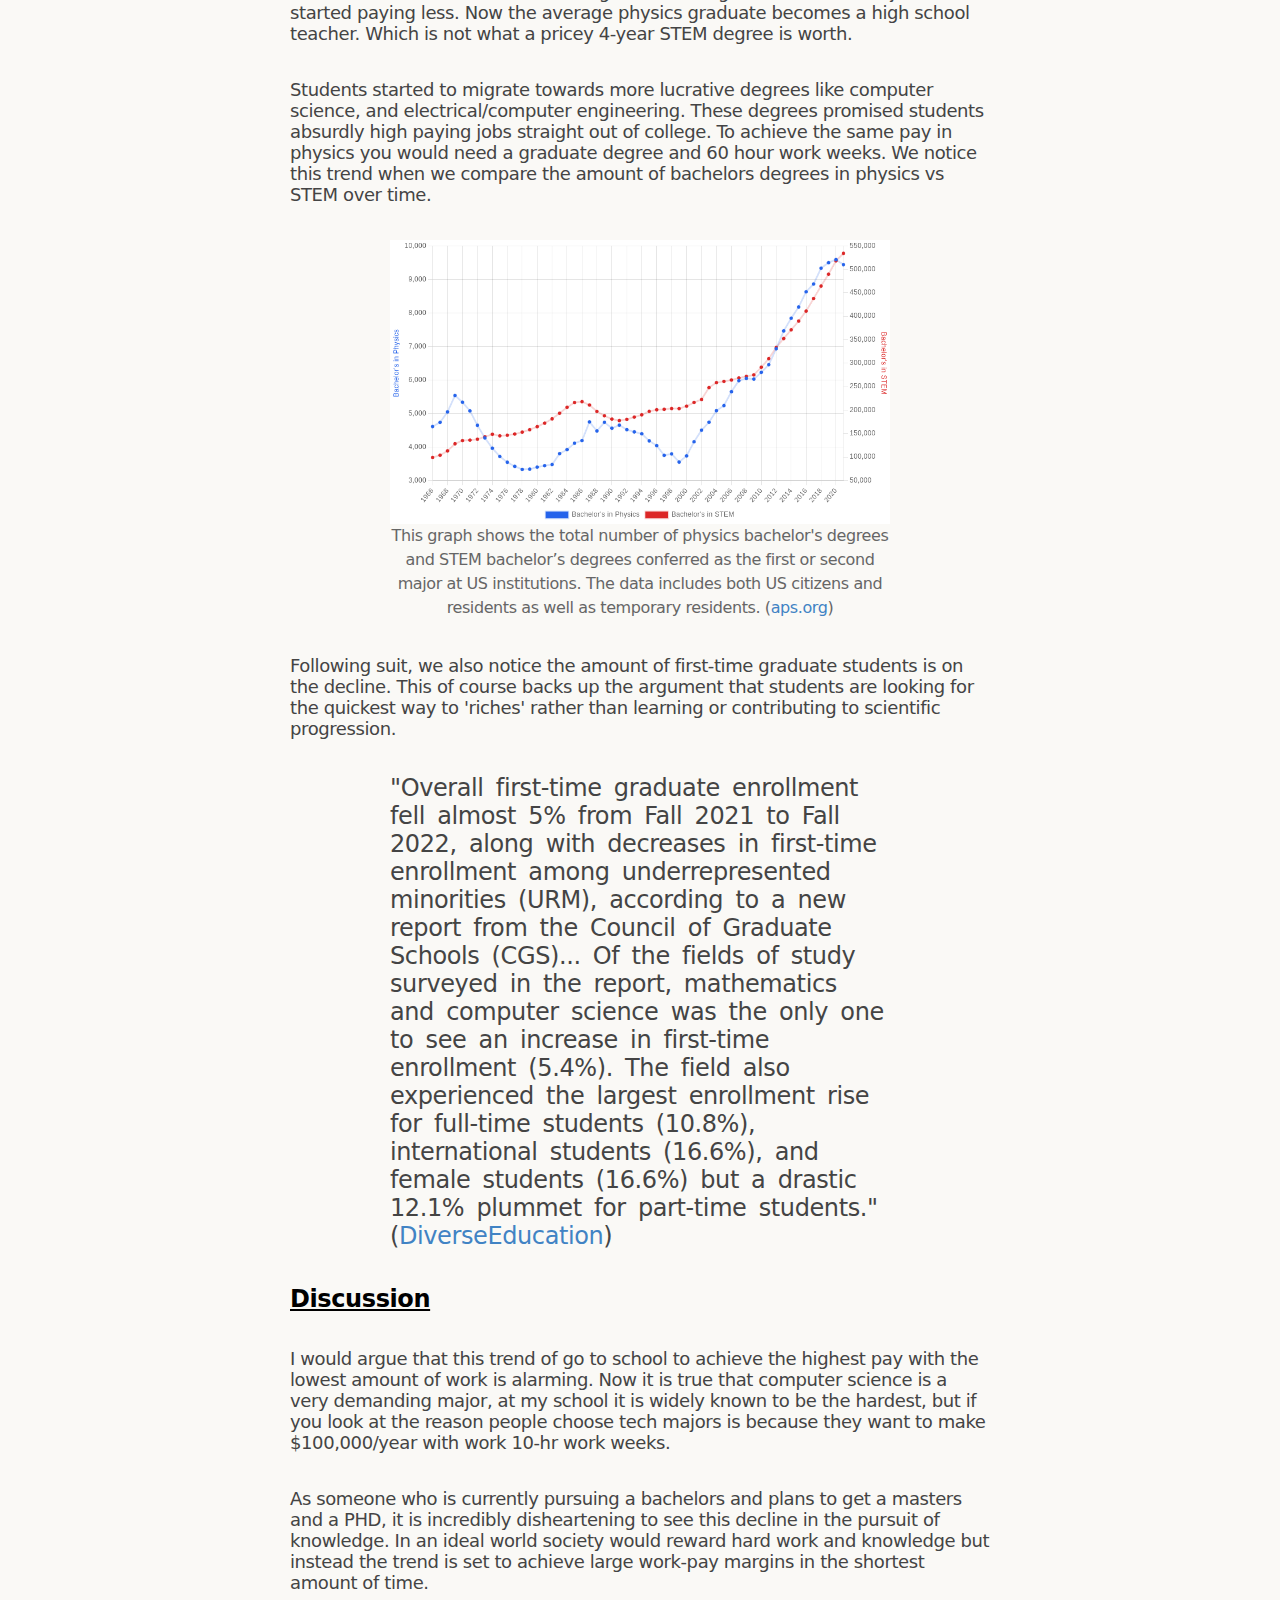
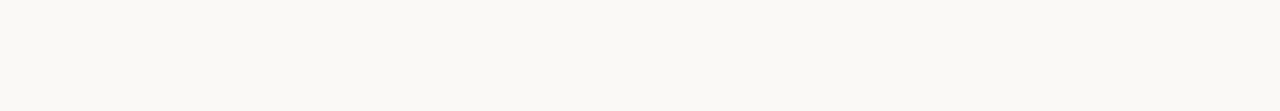
<file: external/blogs/phys140424.html>
<!DOCTYPE html>
<html lang="en">
    <head>
        <meta charset="UTF-8">
        <h2 template>What happened to the study of physics?</h2>
        <link rel="stylesheet" href="/css/style.css"/>
    </head>
    <body>
        <section template>
            <p topic_date>Topic: <button onclick="topicPosts('phys')">Physics</button><br>Last Updated On: 14 April 2024</p>
            <p template>I am writing about not only the decline of physics but the decline in overall quality and 
                quantity of research. It seems like no undergraduate students are interested in pursuing graduate 
                degrees.</p>
            <hr>
            <h2 blog>Abstract</h2>
            <h1 template>Overall, as a current bachelors student, I have noticed that my peers is only concerned
                with the end result—securing a job with a high starting salary—opposed to the process of learning
                and contributing to scientific advancement. While I do love the recent attention and appreciation 
                that STEM majors are garnishing (namely Computer Science), I dislike seeing scientific progress
                decline. Note, I am not saying that all scientific research is declining, because its not, overall
                the fundamental sciences (ie. Physics, Chemistry, Biology) have seen a noticeable decline.
            </h1>
            <h2 blog>Data</h2>
            <h1 template>An argument that COVID had a significant impact on the amount of degrees awarded. If we 
                look at statistics pre-covid it will give us more insight into the decline. 
            </h1>
            <img src="/assets/physphd.png">
            <p caption>This graph shows the 
                number of physics PhDs earned by US citizens and permanent residents as compared to physics PhDs 
                earned by temporary residents. (<a href="https://www.aps.org/programs/education/statistics/citizenship.cfm" target="_blank">aps.org</a>)
            </p>
            <h1 template>If we look specifically at the section containing the years 2015-2020 and focus solely on
                the line representing the total population, since that is what we are interested in, we see that there
                was a noticeable decline that was in affect before covid.
            </h1>
            <img src="/assets/2016.png">
            <h1 template>So what happened? My theory is that students started to realize the diminishing return
                physics degrees where giving students. As the world started caring less and less about bombs, moon 
                landings and the origin of the universe, jobs also started paying less. Now the average physics 
                graduate becomes a high school teacher. Which is not what a pricey 4-year STEM degree is worth.
            </h1>
            <h1 template>Students started to migrate towards more lucrative degrees like computer science, and 
                electrical/computer engineering. These degrees promised students absurdly high paying jobs straight out
                of college. To achieve the same pay in physics you would need a graduate degree and 60 hour work weeks.
                We notice this trend when we compare the amount of bachelors degrees in physics vs STEM over time.
            </h1>
            <img src="/assets/physvs.png">
            <p caption>This graph shows the total number of physics bachelor's degrees and STEM bachelor’s degrees conferred as the first or second major at US institutions. The data includes both US citizens and residents as well as temporary residents. (<a href="https://www.aps.org/programs/education/statistics/bachelors.cfm" target="_blank">aps.org</a>)
            </p>
            <h1 template>Following suit, we also notice the amount of first-time graduate students is on the decline.
                This of course backs up the argument that students are looking for the quickest way to 'riches' rather
                than learning or contributing to scientific progression.
            </h1>
            <h1 cite>"Overall first-time graduate enrollment fell almost 5% from Fall 2021 to Fall 2022, along with decreases
                 in first-time enrollment among underrepresented minorities (URM), according to a new report from the 
                 Council of Graduate Schools (CGS)... Of the fields of study surveyed in the report, mathematics and computer 
                 science was the only one to see an increase in first-time enrollment (5.4%). The field also experienced the 
                 largest enrollment rise for full-time students (10.8%), international students (16.6%), and female students 
                 (16.6%) but a drastic 12.1% plummet for part-time students." (<a href="https://www.diverseeducation.com/student-issues/article/15636811/report-graduate-enrollment-is-on-the-decline#:~:text=Overall%20first%2Dtime%20graduate%20enrollment,of%20Graduate%20Schools%20(CGS)." target="_blank">DiverseEducation</a>)
            </h1>
            <h2 blog>Discussion</h2>
            <h1 template>I would argue that this trend of go to school to achieve the highest pay with the lowest amount of
                work is alarming. Now it is true that computer science is a very demanding major, at my school it is widely
                known to be the hardest, but if you look at the reason people choose tech majors is because they want to make 
                $100,000/year with work 10-hr work weeks.
            </h1>
            <h1 template>As someone who is currently pursuing a bachelors and plans to get a masters and a PHD, it is incredibly
                disheartening to see this decline in the pursuit of knowledge. In an ideal world society would reward hard work 
                and knowledge but instead the trend is set to achieve large work-pay margins in the shortest amount of time.
            </h1>
        </section>
    </body>
</html>
</file>
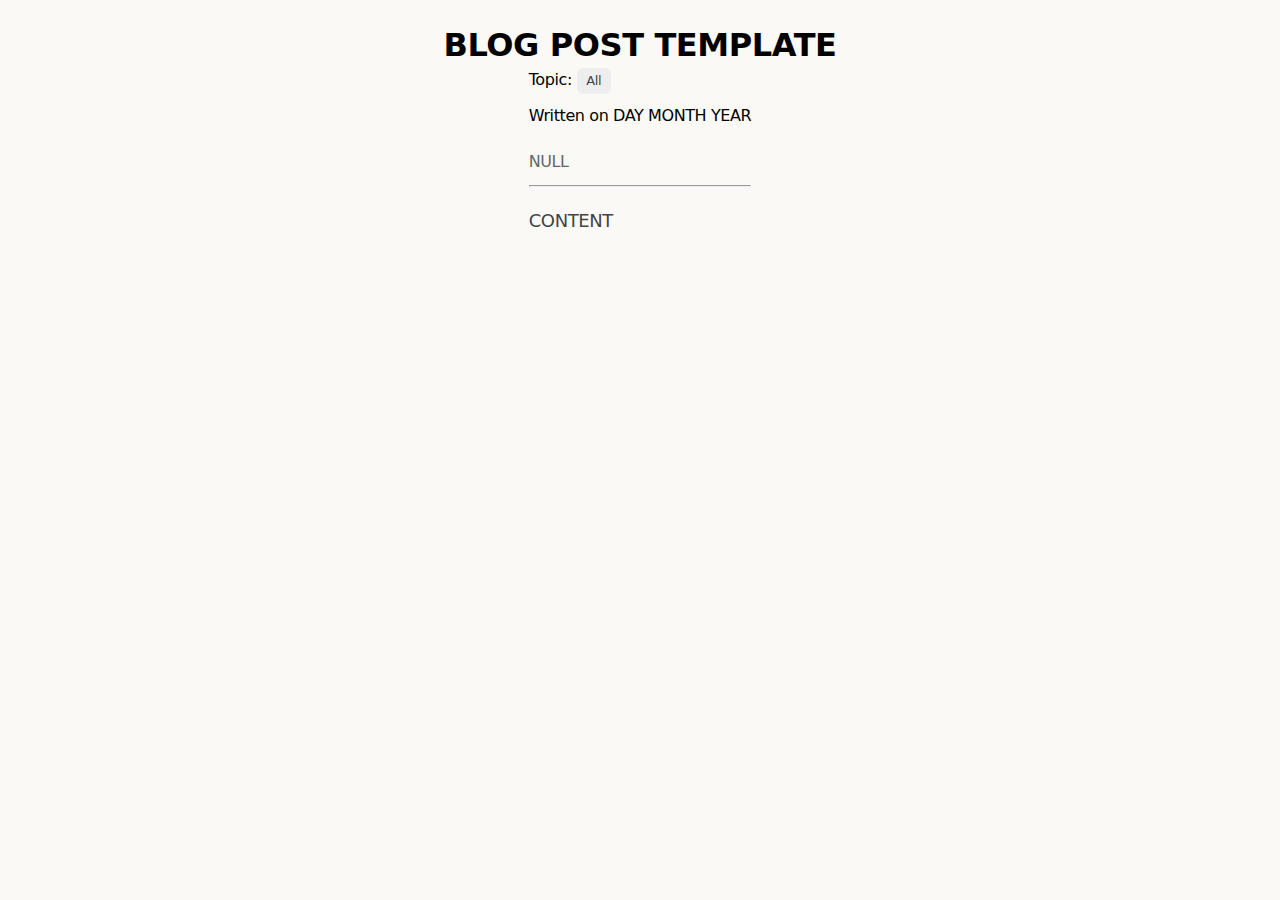
<file: external/blogs/template.html>
<!DOCTYPE html>
<html lang="en">
    <head>
        <meta charset="UTF-8">
        <h2 template>BLOG POST TEMPLATE</h2>
        <link rel="stylesheet" href="/css/style.css"/>
    </head>
    <body>
        <section template>
            <p topic_date>Topic: <button onclick="topicPosts('all')">All</button><br>Written on DAY MONTH YEAR</p>
            <p template>NULL</p>
            <hr>
            <h1 template>CONTENT</h1>
        </section>
    </body>
</html>
</file>
<file: css/style.css>
html {
    font-family: Menlo,Monaco,Lucida Console,Courier New,Courier,monospace;
    background: #FAF9F6;
    letter-spacing: -.025rem;
    overflow-x: hidden;
}

body, figure {
    display: flex;
    flex-direction: column;
    align-items: center;
    margin: 0;
    padding: 0;
    font-family: system-ui, -apple-system, BlinkMacSystemFont, "Segoe UI", Roboto, "Helvetica Neue", Arial, sans-serif;
    padding-bottom: 70px;
    overflow-x: hidden;
}

header, main, footer {
    width: 100%;
}

.site-footer {
    max-width: 700px;
    margin: 0 auto 48px;
    height: 60px;
    width: 100%;
    bottom: 0;
    left: 0;
    text-align: left;
    line-height: 60px;
}

.footer-content p {
    margin-bottom: 0;
}

.footer-content a {
    color: #4183C4;
}

a {
    text-decoration: none
}

ul {
    list-style: none;
    margin: 0;
    padding: 0
}

h1,h2,h3,h4 {
    margin: 0;
    font-family: system-ui,-apple-system,BlinkMacSystemFont,Segoe UI,Roboto,Oxygen,Ubuntu,Cantarell,Open Sans,Helvetica Neue,sans-serif
}

p {
    color: #666;
    font-size: medium;
    line-height: 1.5;
    margin: 0;
    text-wrap: pretty
}

.print {
    display: none!important
}

@media print {
    .no-print {
        display: none!important;
    }

    .print {
        display: block!important
    }

    astro-dev-toolbar {
        display: none!important
    }

    article {
        break-inside: avoid
    }
}

section[main] {
    max-width: 700px;
    margin: 0 auto 48px
}

h2[main] {
    margin-bottom: 8px;
    font-weight: 700;
    line-height: 1.5;
    font-size: x-large;
}

@media (width <= 700px) {
    section[main] {
        margin-bottom: 38px
    }
    section[template] {
        margin-bottom: 38px
    }
}

@media (max-width: 700px) {
    section[main], .site-footer, section[template], h1[cite], p[caption] {
        padding: 1rem 5%;
    }

    h1[cite], p[caption] {
        max-width: fit-content;
    }

    iframe {
        width: 100%;
        height: 400px;
        aspect-ratio: 16 / 9;
    }
}


ul[education] {
    display: flex;
    flex-direction: column;
    gap: 32px
}

article[education] h3[education] {
    font-weight: 500;
    color: #111
}


header[education] {
    display: flex;
    justify-content: space-between;
    align-items: flex-start;
    margin-bottom: 4px
}

time[education] {
    color: #555;
    font-size: medium;
    min-width: 102px
}

@media (width <= 700px) {
    time[education] {
        text-align: right
    }
}

ul[work] {
    display: flex;
    flex-direction: column;
    gap: 32px
}

article[work] h3[work] {
    font-weight: 500;
    color: #111
}

article[work] a[work] {
    color: #111
}

article[work] a[work]:hover {
    text-decoration: underline
}

article[work] h4[work] {
    color: #222;
    font-weight: 400
}

header[work] {
    display: flex;
    justify-content: space-between;
    align-items: flex-start;
    margin-bottom: 4px
}

time[work] {
    color: #555;
    font-size: medium;
    min-width: 102px;
    cursor: default
}

[work][data-title]:hover:after {
    opacity: 1;
    transition: all .1s ease-in-out .5s;
    visibility: visible
}

[work][data-title]:after {
    content: attr(data-title);
    background-color: #333;
    color: #fff;
    font-size: medium;
    font-family: Menlo,Monaco,Lucida Console,Courier New,monospace;
    position: absolute;
    padding: .2rem .5rem;
    bottom: -1.4rem;
    left: 50%;
    white-space: nowrap;
    box-shadow: 1px 1px 1px #222;
    opacity: 0;
    border: 1px solid #111111;
    z-index: 99999;
    visibility: hidden;
    border-radius: 6px
}

[work][data-title] {
    position: relative
}

@media (width <= 700px) {
    time[work] {
        text-align: right
    }
}

.container[header] {
    display: flex;
    flex-direction: row;
    align-items: center;
    justify-content: space-between;
    gap: 1rem;
    width: 100%;
    margin: auto;
}

.info[header] {
    display: flex;
    flex-direction: column;
    gap: .5rem;
    padding-right: 32px
}

h1[header] {
    font-size: xx-large;
}

h2[header] {
    color: #444;
    font-weight: 500;
    font-size: large;
    text-wrap: balance
}

img[header] {
    aspect-ratio: 1 / 1;
    object-fit: cover;
    width: 128px;
    border-radius: 16px
}

li[book] {
    padding-bottom: 5%;
}

img[bookimg] {
    aspect-ratio: 1 / 1;
    object-fit: cover;
    width: 125px;
    border-radius: 16px;
    position: relative;
}

h2[book] {
    font-weight: 700;
    line-height: 1.5;
    font-size: x-large;
}

h3[book] {
    font-weight: 500;
    display: flex;
    justify-content: space-between;
    align-items: flex-start;
    margin-bottom: 4px;
    color: #4183C4;
    text-decoration: none;
    cursor: pointer;
}

h3[subject] {
    text-decoration: double;
    text-decoration: underline;
    font-weight: 700;
    padding-bottom: 2%;
}

.book-info {
    padding-bottom: 1%;
    flex-direction: row;
    align-items: center;
    gap: 1rem;
    width: 100%;
    margin: auto;
}

.book {
    padding-bottom: 1%;
    display: flex;
    flex-direction: row;
    align-items: center;
    justify-content: space-between;
    gap: 1rem;
    width: 100%;
    margin: auto;
}

span[header] {
    color: #666;
    display: flex;
    align-items: center;
    gap: .25rem;
    font-size: small;
    letter-spacing: -.05rem
}

footer[header] {
    color: #555;
    font-size: small;
    display: flex;
    gap: 6px;
    margin-top: 8px;
    
}
@media (width <= 700px) {
    footer[header]{
        margin-left: 130px;
    }
    
}
footer[header] a[header] {
    color: #777;
    display: inline-flex;
    align-items: center;
    justify-content: center;
    border: 1px solid #eee;
    padding: 4px;
    height: 32px;
    width: 32px;
    border-radius: 6px;
    transition: all .3s ease
}

footer[header] a[header]:hover {
    background: #eee;
    border: 1px solid #ddd
}

@media (width <= 700px) {
    .container[header] {
        flex-direction: column-reverse
    }

    .info[header] {
        justify-content: center;
        align-items: center;
        padding-right: 0;
        text-align: center
    }

    figure[header] {
        display: flex;
        justify-content: center;
        align-items: center
    }

    h2[header] {
        text-wrap: balance
    }

    figure[header] {
        margin: 0 auto
    }
}

ul[project] {
    display: grid;
    grid-template-columns: repeat(auto-fit,minmax(200px,1fr));
    gap: 1rem;
    margin-inline:-16px}

article[project] {
    border-radius: 8px;
    border: 1px solid #f2f2f2;
    gap: 16px;
    display: flex;
    flex-direction: column;
    padding: 16px;
    height: 100%
}

article[project] header[project] {
    flex: 1
}

article[project] h3[project] {
    margin-bottom: 4px
}

article[project] a[project] {
    color: #111
}

article[project] a[pres] a[project]:hover {
    text-decoration: underline
}

article[project] p[project] {
    font-size: medium;
    line-height: 1.2rem;
    margin-bottom: 4px
}

article[project] h3[project] span[project] {
    color: #00bc2f;
    animation-name: flicker;
    animation-duration: 3s;
    animation-timing-function: ease-in;
    animation-iteration-count: infinite;
    text-align: center;
}

footer[project] {
    display: flex;
    flex-wrap: wrap;
    gap: 4px;
    font-size: small;
}

footer[project] span[project] {
    border-radius: 6px;
    background: #eee;
    color: #444;
    font-size: small;
    font-weight: 500;
    padding: .2rem .6rem;
    text-align: center;
}

img[project] {
    float: inline-start;
}

.github-code-link[project] {
    margin-left: 5px
}

@keyframes flicker {
    0% {
        opacity: 1
    }

    50% {
        opacity: .25
    }

    to {
        opacity: 1
    }
}

@media (width <= 700px) {
    ul[project] {
        margin-inline: 0px
    }

    article[project] {
        border: none;
        box-shadow: 0 1px 1px #f2f2f2;
        padding: 0 0 16px
    }
    article[class] {
        border: none;
        box-shadow: 0 1px 1px #f2f2f2;
        padding: 0 0 16px
    }
}

@media print {
    article[project] h3[project] span[project] li[projSkills] {
        animation-name: none
    }
    article[class] {
        animation-name: none
    }
}

ul[skills] {
    display: inline-flex;
    gap: 8px;
    flex-wrap: wrap
}

li[skills] {
    align-items: center;
    background: #eee;
    border-radius: 6px;
    color: #000;
    display: flex;
    font-size: smaller;
    font-weight: 500;
    gap: 4px;
    padding: .2rem .6rem
}

*:where(:not(html,iframe,canvas,img,svg,video,audio):not(svg *,symbol *)) {
    all: unset;
    display: revert
}

*,*:before,*:after {
    box-sizing: border-box
}

html {
    -moz-text-size-adjust: none;
    -webkit-text-size-adjust: none;
    text-size-adjust: none
}

a,button {
    cursor: revert
}

ol,ul,menu,summary {
    list-style: none
}

img {
    max-inline-size: 100%;
    max-block-size: 100%
}

table {
    border-collapse: collapse
}

@keyframes fadeIn {
    0% {
        opacity: 0
    }

    to {
        opacity: 1
    }
}

footer[footer] {
    background: #fdfdfd;
    border-top: 1px solid #eee;
    position: fixed;
    bottom: 0;
    width: 100%;
    padding-block:8px;
    text-align: center;
    view-timeline-name: --revealing;
    view-timeline-axis: block;
    animation: linear .3s fadeIn;
    animation-timeline: --revealing;
    animation-range: entry 100% cover 10%;
}

a[footer] {
    text-decoration: underline;
    color: #4183C4;
}

a[footer]:hover {
    cursor: pointer;
}

h1[footer] {
    font-size: small;
}

main[tmp] {
    padding: 4rem;
    margin: auto;
    width: 100%
}

@media (width <= 700px) {
    main[tmp] {
        padding: 2rem
    }
}

nav {
    width: 100%;  
    text-align: center;  
    margin-bottom: 2%;
}

nav a {
    margin: 0 15px;  
    font-size: large;  
    color: #333;  
    text-decoration: none;  
}

nav a:hover {
    color: #4183C4;
}

nav a.active {
    border-bottom: 2px solid #333;
    font-weight: bold;
}


@media (max-width: 700px) {
    nav {
        padding: 10px 0;  
    }

    nav a {
        margin: 0 10px;  
    }
}

header[top] {
    padding-top: 5%;
}

/* @media (max-width: 600px) {
    header[top] {
        padding-top: 10px;
    } */
/* } */

ul[foot] {
    padding-bottom: 10%;
    display: inline-flex;
    gap: 8px;
    flex-wrap: wrap
}

p[click] {
    font-size: small;
    line-height: 1.2rem;
    margin-bottom: 2%;
}

h2[proj] {
    font-weight: 700;
    line-height: 1.5;
    font-size: x-large;
}

a[pres] {
    color: #4183C4;
    font-size: medium;
}

/* a[pres]:hover {
    text-decoration: underline
} */

li[projSkills] {
    border-radius: 6px;
    background: #eee;
    color: #444;
    padding: .2rem .6rem;
    text-align: center;
}

a[proj] {
    color: #111;
    font-size: large;
    font-weight: 500;
}

a[proj]:hover {
    color: #4183C4;
    cursor: pointer;
    /* text-decoration: underline */
}

article[class] {
    border-radius: 8px;
    border: 1px solid #f2f2f2;
    gap: 16px;
    display: flex;
    flex-direction: row;
    padding: 16px;
    gap: 16px;
    height: 100%
}

header[class] {
    flex-grow: 0;
    flex-shrink: 0;
    flex-basis: content;
    position: relative;
}

/* header[class]::before {
    content: '';
    position: absolute;
    left: 0;
    top: 0;
    bottom: 0; 
    width: 1px;
    background-color: #ccc;
    margin-left: -4%;
}

header[class]:first-child::before {
    content: none;
} */

article[class] {
    margin-bottom: 4px
}

h3[class] {
    font-weight: 500;
}

article[class] a[class] {
    color: #111
}

article[class] a[pres] a[class]:hover {
    text-decoration: underline
}

p[class] {
    font-size: medium;
    margin-bottom: 5px
}

article[class] p[class] {
    font-size: medium;
    margin-bottom: 4px
}

footer[class] {
    display: flex;
    flex-wrap: wrap;
    gap: 4px;
    font-size: small;
    width: 100%;
}

footer[class] span[class] {
    border-radius: 6px;
    background: #eee;
    color: #444;
    font-size: small;
    font-weight: 500;
    padding: .2rem .6rem;
    text-align: center;
    width: 100%;
}

.content {
    display: flex;
    flex-direction: column;
    justify-content: flex-start;
    width: 100%;
    gap: 16px;
}

a[alt] {
    color: #4183C4;
}

footer[tran] {
    display: flex;
    flex-wrap: wrap;
    gap: 4px;
    font-size: small;
}

footer[tran] span[tran] {
    border-radius: 6px;
    background: #eee;
    color: #444;
    font-size: small;
    font-weight: 500;
    padding: .2rem .6rem;
    text-align: center;
    margin-bottom: 10px;
    transition: transform 0.3s ease, background-color 0.3s ease;
}

footer[tran] span[tran] a.transcriptLink {
    display: block;
    color: inherit;
    text-decoration: none;
}

footer[tran] span[tran] a.transcriptLink:hover {
    transform: scale(1.1);
    cursor: pointer;
    background-color: #eee;
}

footer[tran] span[tran] a.transcriptLink.active {
    transform: scale(1.15);
    background-color: #eee;
    color: #444;
}

hr {
    display: block;
    unicode-bidi: isolate;
    margin-block-start: 0.5em;
    margin-block-end: 0.5em;
    margin-inline-start: auto;
    margin-inline-end: auto;
    overflow: hidden;
    border-style: inset;
    border-width: 1px;
}

body[main] {
    text-align: center;
    color: #000;
}

button[main] {
    color: #4183C4;
    cursor: pointer;
}


/* ------------------------Blog------------------------ */

h1[cite] {
    word-spacing: 5px;
    font-size: x-large;
    margin-bottom: 5%;
    padding-top: 5%;
    display: block;
    margin: auto;
    width: 500px;
    text-align: left;
    color: #444;
}

article[blog] {
    border-radius: 8px;
    border: 1px solid #f2f2f2;
    gap: 16px;
    display: flex;
    flex-direction: column;
    padding: 16px;
    gap: 16px;
    height: 100%
}

header[blog] {
    flex-grow: 0;
    flex-shrink: 0;
    flex-basis: content;
    position: relative;
}

article[blog] {
    margin-bottom: 4px
}

h3[blog] {
    font-weight: 500;
}

article[blog] a[blog] {
    margin-bottom: 8px;
    font-weight: 600;
    line-height: 1.5;
    font-size: x-large;
    width: fit-content;
}

article[blog] a[blog]:hover {
    color: #4183C4;
}

p[blog] {
    font-size: medium;
    margin-bottom: 5px
}

article[blog] p[blog] {
    font-size: medium;
    margin-bottom: 4px
}

a[read] {
    color: #4183C4;
    font-size: medium;
    width: fit-content;
}

#blog-categories nav a {
    margin-right: 10px;
    color: #4183C4;
    cursor: pointer;
}

.entry p {
    font-size: large;
    line-height: 1.6;
    color: #444;
}

h2[blog] {
    font-weight: bolder;
    font-size: x-large;
    text-decoration: underline;
    margin-top: 5%;
}

h2[template] {
    margin-top: 2%;
    font-weight: bolder;
    font-size: xx-large;
}

p[topic_date] {
    margin-top: 2%;
    font-size: medium;
    color: #000;
}

p[template] {
    font-size: medium;
    margin-top: 10%;
    margin-bottom: 5%;
}

h1[template] {
    padding-top: 5%;
    font-size: large;
    color: #444;
}

section[template] {
    max-width: 700px;
    margin: 0 auto 48px
}

@media (width <= 700px) {
    section[template] {
        margin-bottom: 38px
    }
}

nav[blog] {
    display: flex;
    flex-direction: row;
    flex-wrap: wrap;
    gap: 4px;
    font-size: small;
}

[blog] button, [topic_date] button {
    border-radius: 6px;
    background: #eee;
    color: #444;
    font-size: small;
    font-weight: 500;
    padding: 0.2rem 0.6rem;
    text-align: center;
    margin-bottom: 10px;
    transition: transform 0.3s ease;
    cursor: pointer;
}

[blog] button:hover, [topic_date] button:hover,
[blog] button.active, [topic_date] button.active {
    transform: scale(1.1);
}

[blog] button.active, [topic_date] button.active {
    transform: scale(1.1);
    background-color: #d8d8d8;
}

[template] img {
    padding-top: 5%;
    width: 500px;
    display: block;
    margin: auto;
}

p[caption] {
    font-size: medium;
    margin-bottom: 5%;
    display: block;
    margin: auto;
    width: 500px;
    text-align: center;
}

[template] a {
    color: #4183C4;
}

[template] hr {
    display: block;
    unicode-bidi: isolate;
    margin-block-start: 0.5em;
    margin-block-end: 0.5em;
    margin-inline-start: auto;
    margin-inline-end: auto;
    overflow: hidden;
    border-style: inset;
    border-width: 1px;
    margin-bottom: 5%;
}

/* ------------------------Report------------------------ */

[report] button {
    border-radius: 6px;
    background: #eee;
    color: #4183C4;
    font-size: medium;
    font-weight: 500;
    padding: 0.2rem 0.6rem;
    text-align: center;
    margin-bottom: 10px;
    transition: transform 0.3s ease;
    cursor: pointer;
}

[report] button:hover,
[report] button.active {
    transform: scale(1.1);
}

[report] button.active {
    background-color: #d8d8d8;
}

section[report] {
    max-width: 700px;
    margin: 0 auto 48px;
}

[report] input,
[report] textarea {
    width: 100%;
    padding: 12px 20px;
    margin: 8px 0;
    box-sizing: border-box;
    border: 2px solid #eee;
    border-radius: 4px;
    text-align: left;
}

[report] textarea {
    height: 150px;
    vertical-align: top;
    resize: vertical;
}

[report] input:focus,
[report] textarea:focus {
    border: 3px solid #d8d8d8;
}

h2[report] {
    margin-bottom: 8px;
    font-weight: 700;
    line-height: 1.5;
    font-size: x-large;
}

[report] p {
    padding-bottom: 2%;
}

@media (max-width: 700px) {
    section[report] {
        margin-bottom: 38px;
    }
}

.mobile-only {
    display: none; /* Hide mobile links by default */
}

.desktop-only {
    display: block; /* Show iframes by default */
}

@media (max-width: 700px) {
    .mobile-only {
        display: block; /* Show mobile links on small screens */
        padding: 10px;
        margin: 5px;
        border-radius: 6px;
        background: #eee;
        color: #444;
        text-align: center;
    }
    .desktop-only {
        display: none; /* Hide iframes on small screens */
    }
}
</file>
